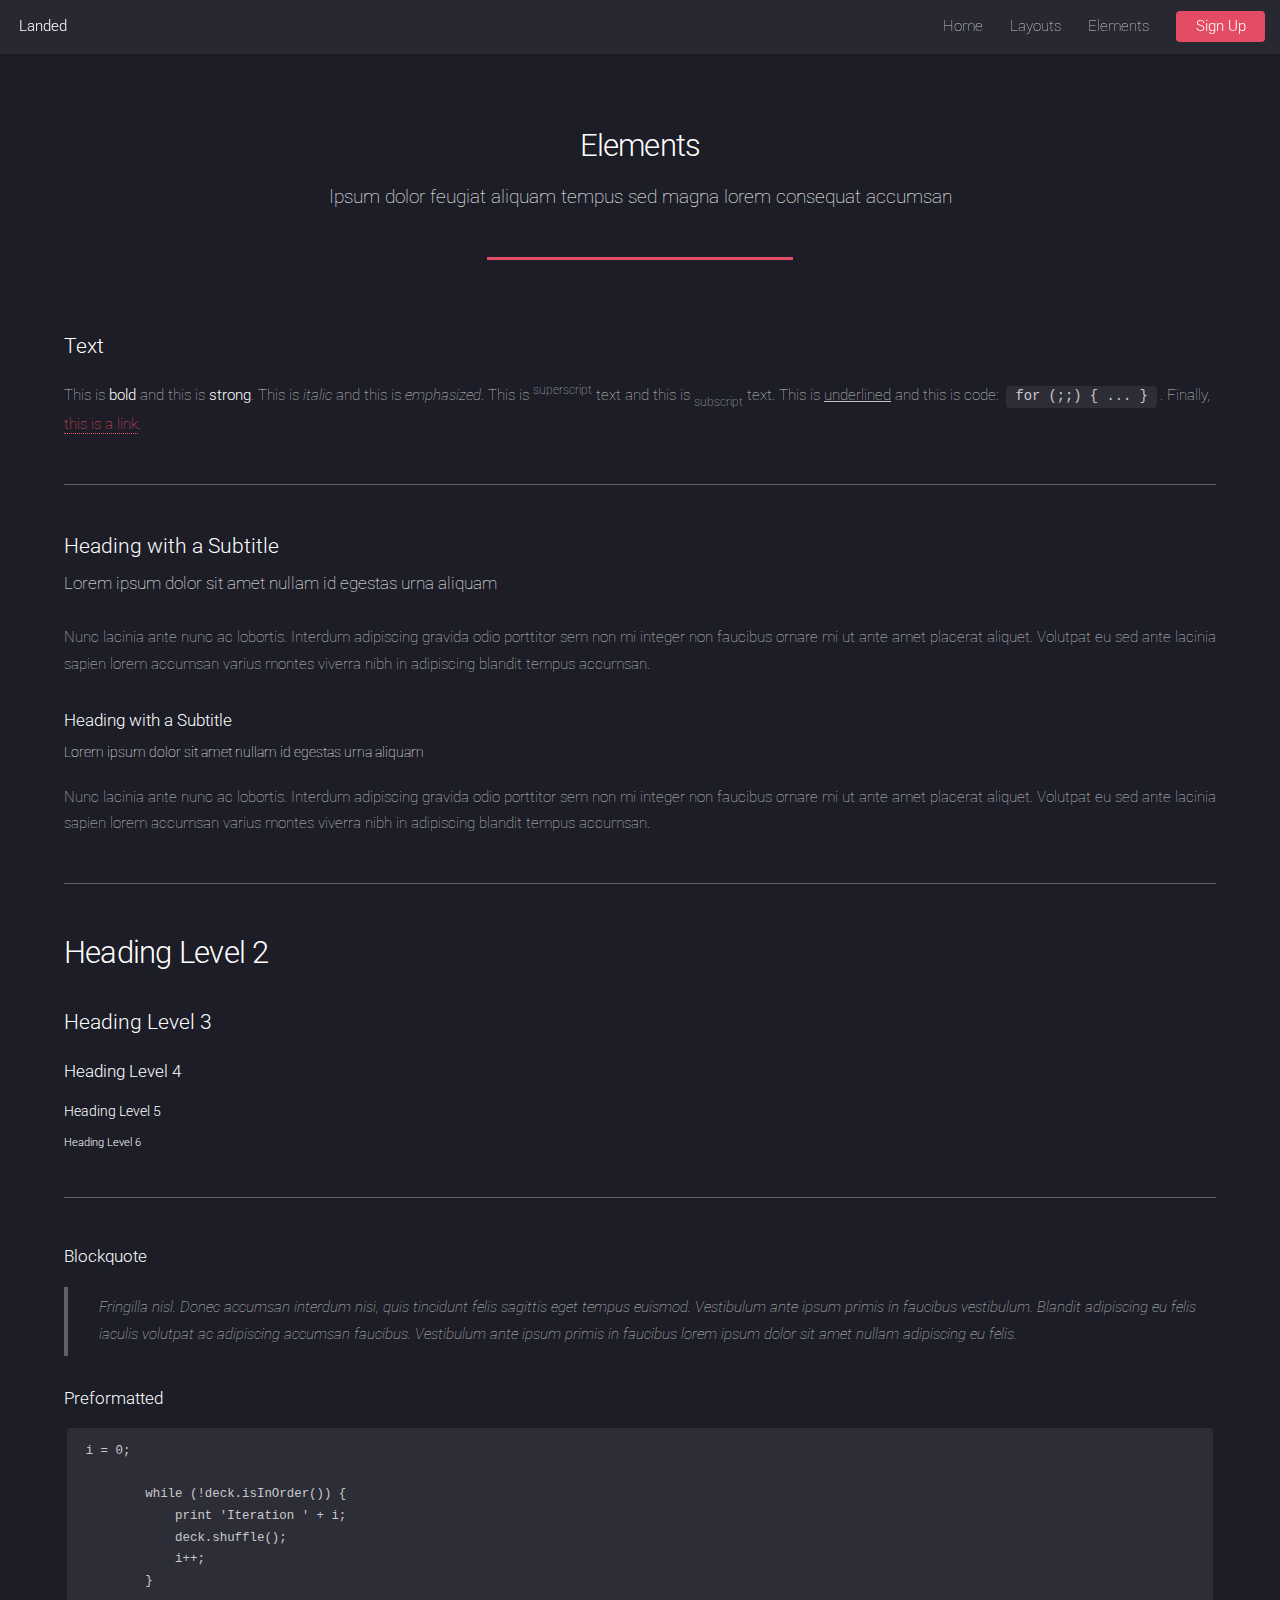
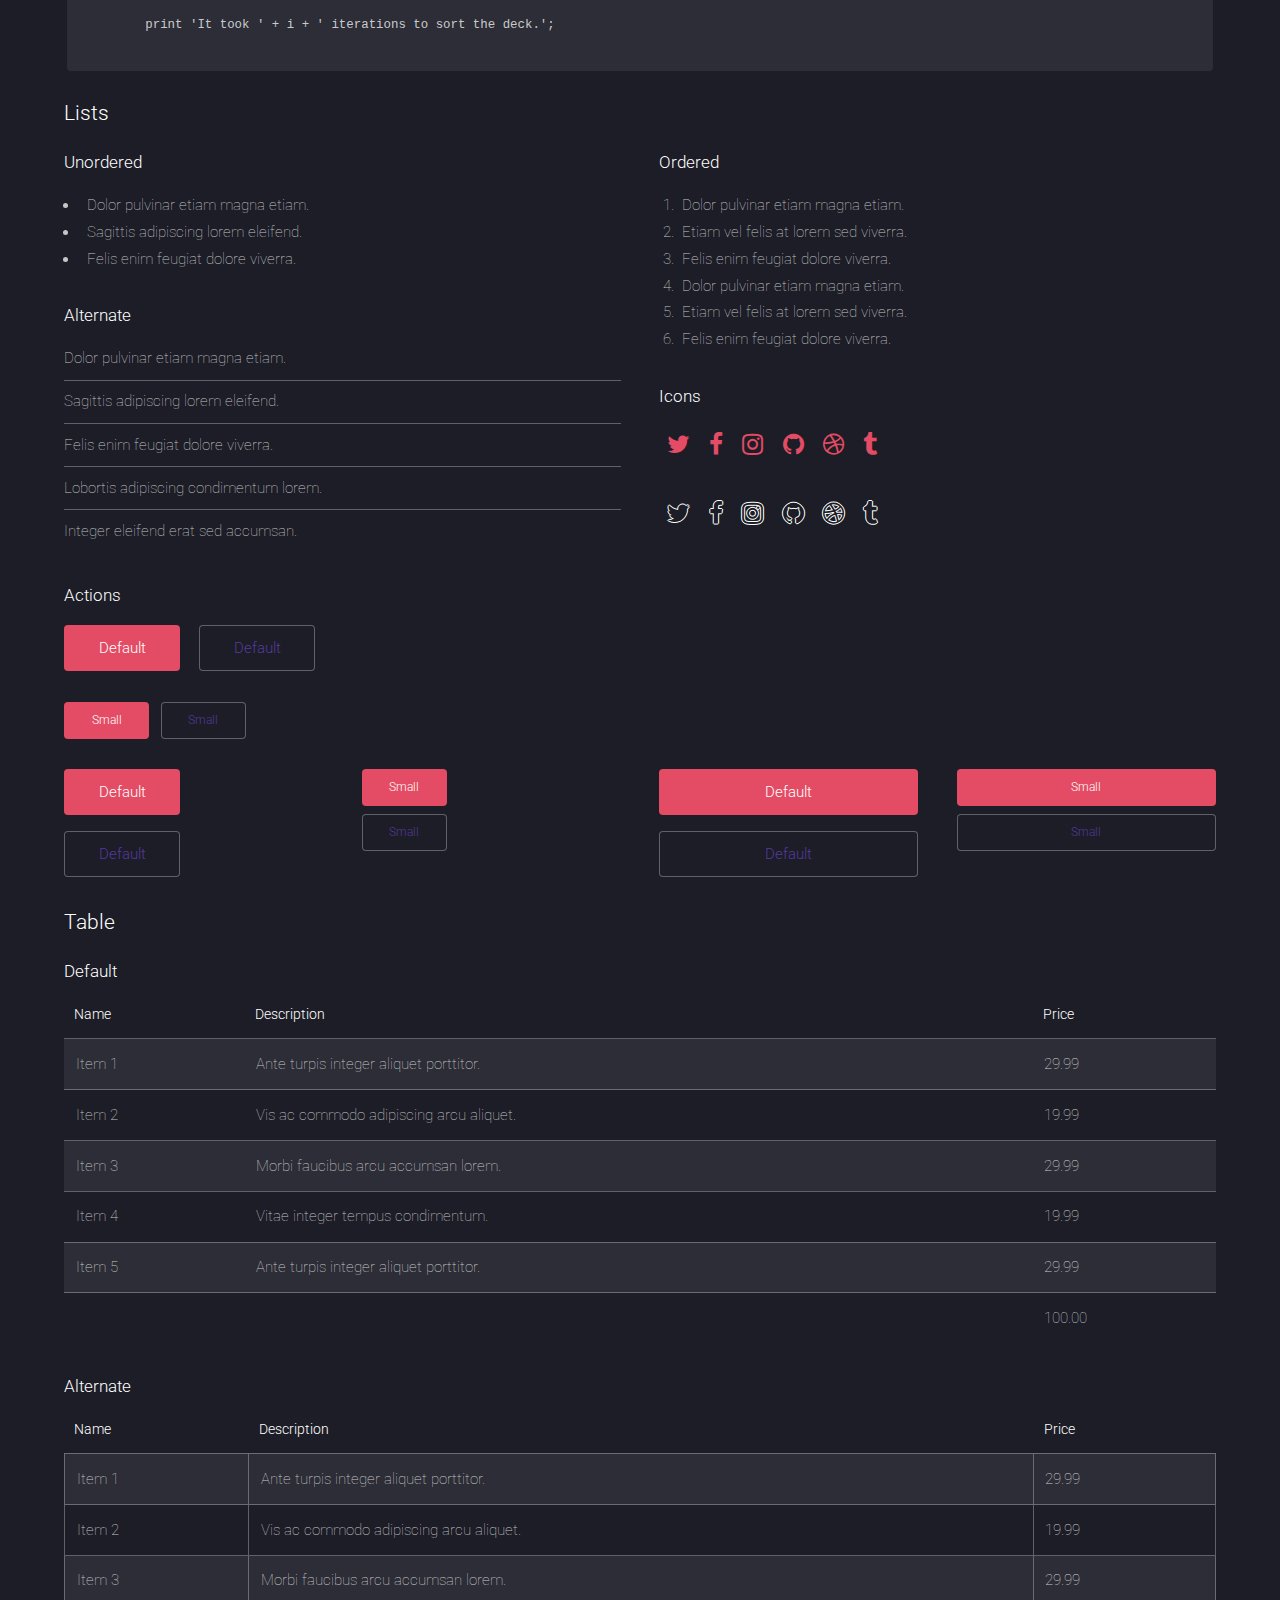
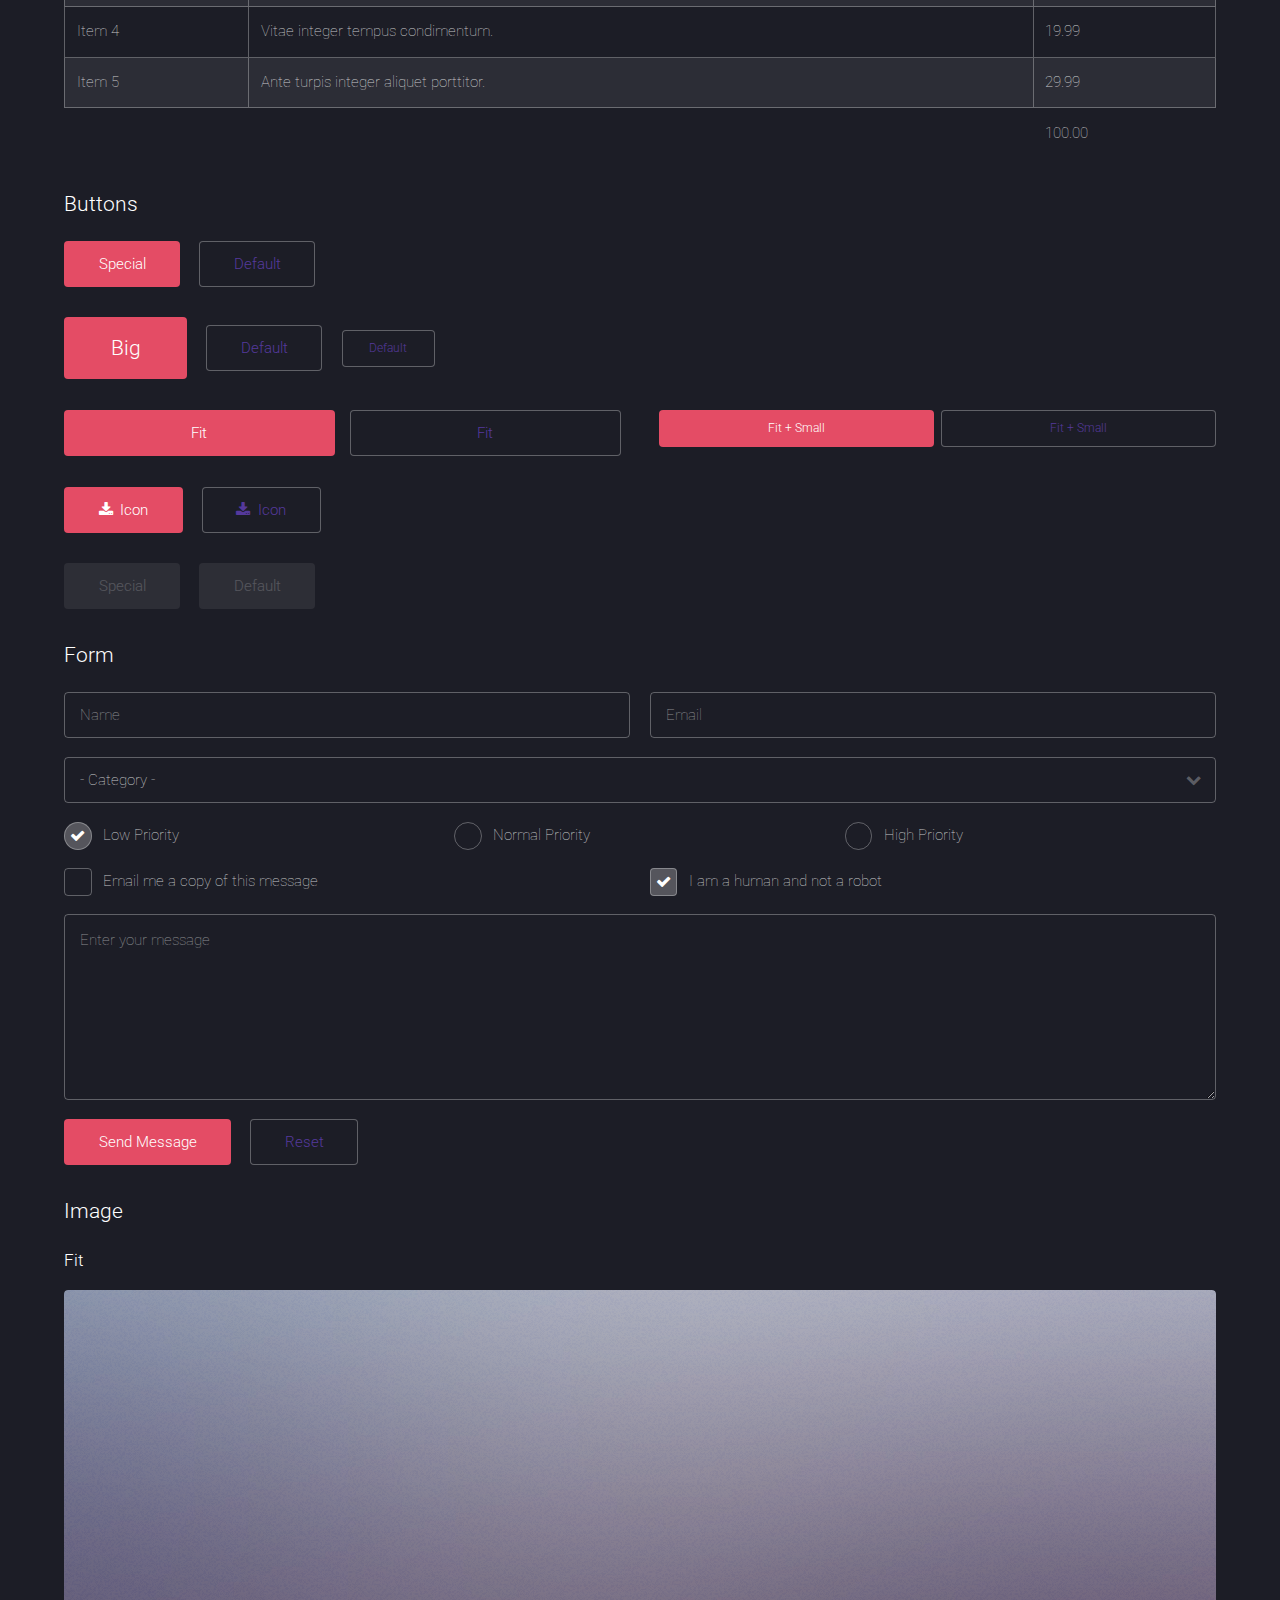
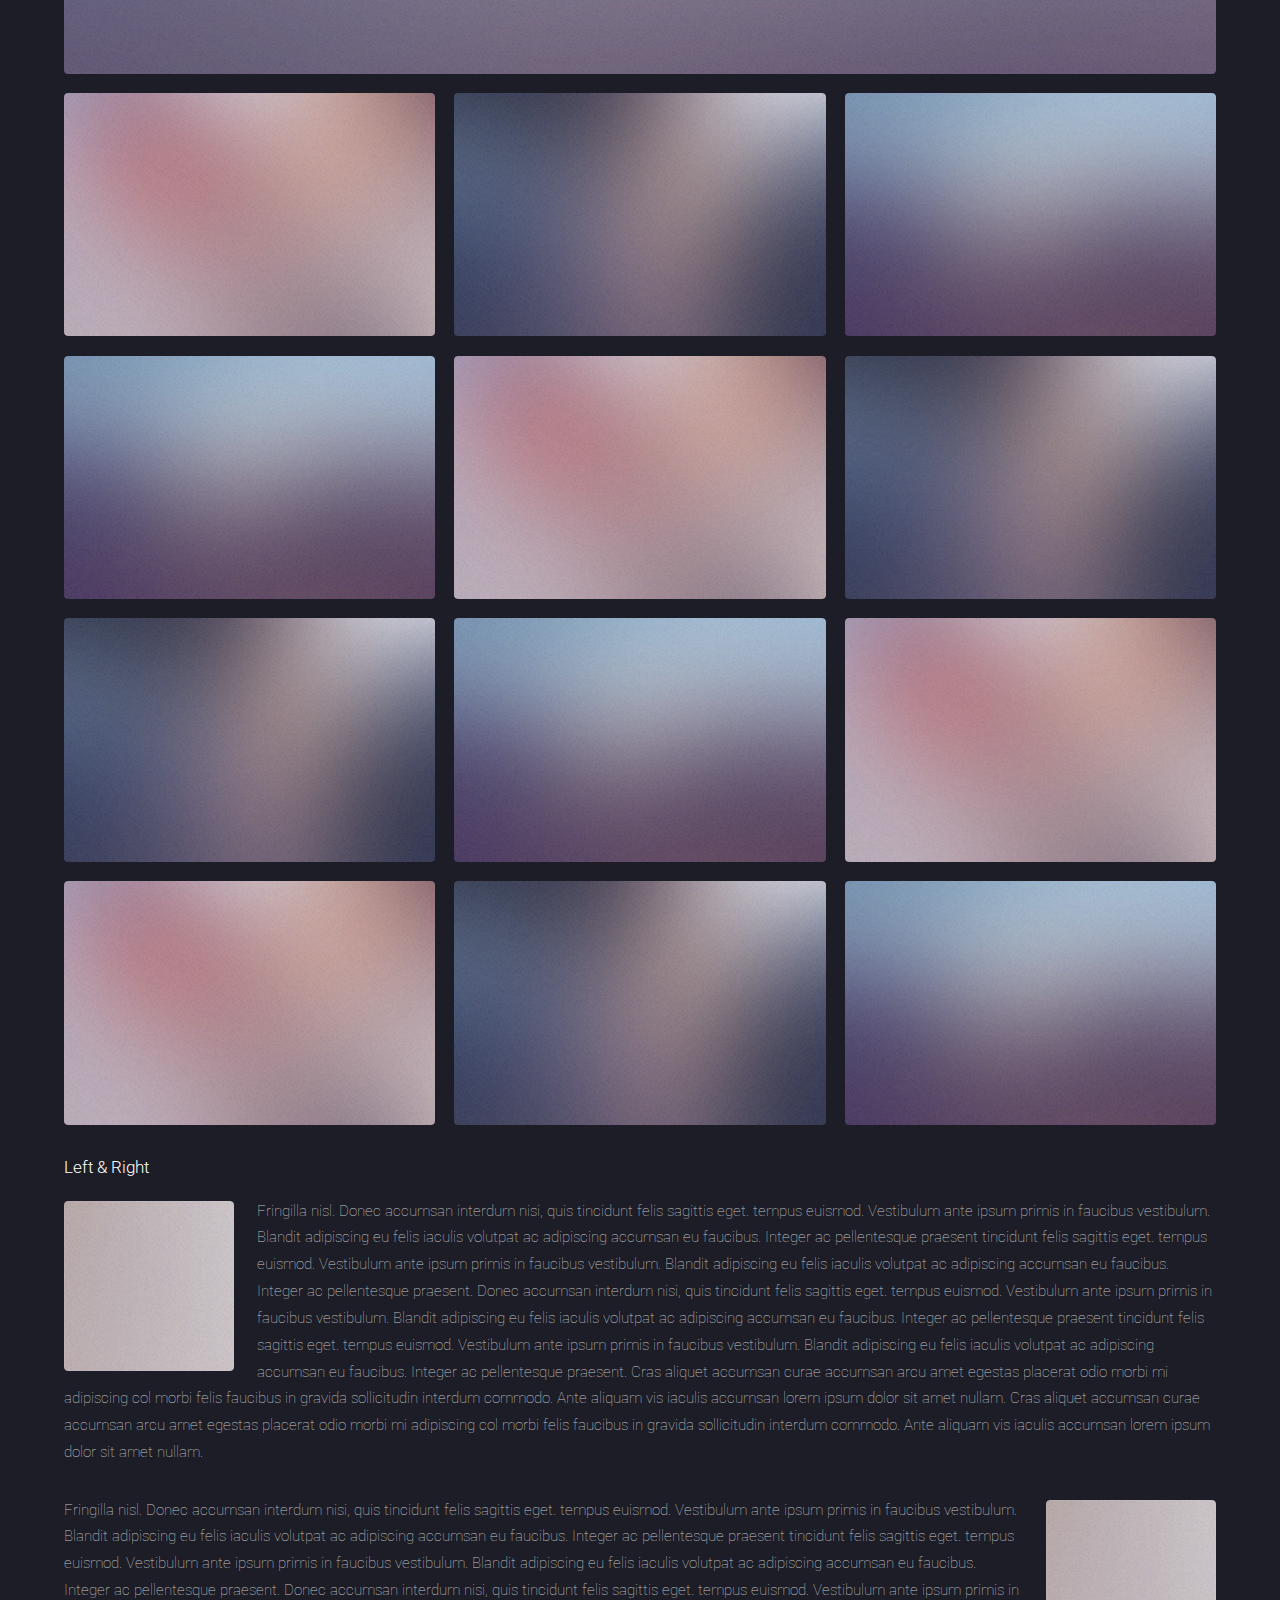
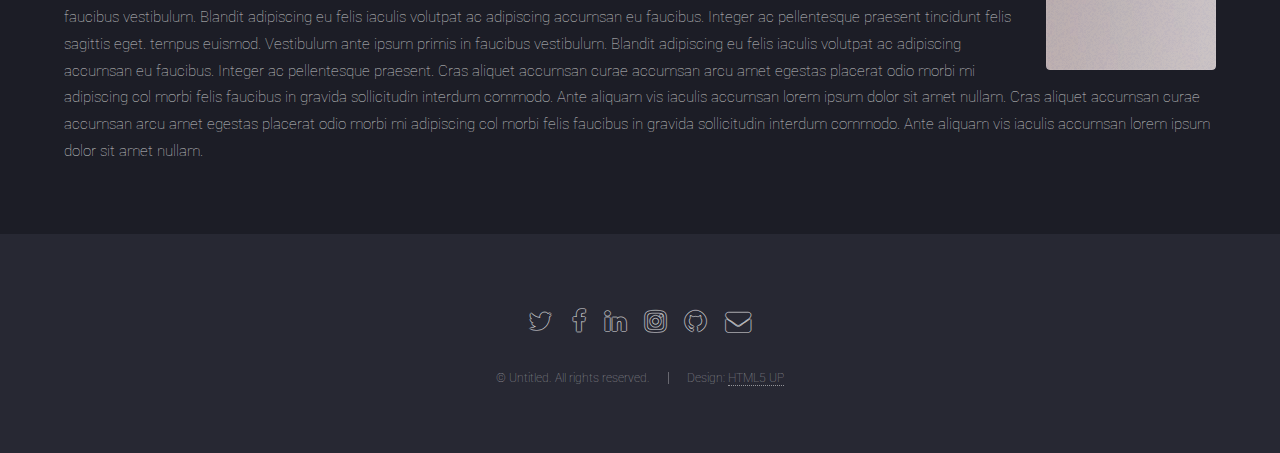
<file: elements.html>
<!DOCTYPE HTML>
<!--
	Landed by HTML5 UP
	html5up.net | @ajlkn
	Free for personal and commercial use under the CCA 3.0 license (html5up.net/license)
-->
<html>
	<head>
		<title>Elements - Landed by HTML5 UP</title>
		<meta charset="utf-8" />
		<meta name="viewport" content="width=device-width, initial-scale=1" />
		<!--[if lte IE 8]><script src="assets/js/ie/html5shiv.js"></script><![endif]-->
		<link rel="stylesheet" href="assets/css/main.css" />
		<!--[if lte IE 9]><link rel="stylesheet" href="assets/css/ie9.css" /><![endif]-->
		<!--[if lte IE 8]><link rel="stylesheet" href="assets/css/ie8.css" /><![endif]-->
	</head>
	<body>
		<div id="page-wrapper">

			<!-- Header -->
				<header id="header">
					<h1 id="logo"><a href="index.html">Landed</a></h1>
					<nav id="nav">
						<ul>
							<li><a href="index.html">Home</a></li>
							<li>
								<a href="#">Layouts</a>
								<ul>
									<li><a href="left-sidebar.html">Left Sidebar</a></li>
									<li><a href="right-sidebar.html">Right Sidebar</a></li>
									<li><a href="no-sidebar.html">No Sidebar</a></li>
									<li>
										<a href="#">Submenu</a>
										<ul>
											<li><a href="#">Option 1</a></li>
											<li><a href="#">Option 2</a></li>
											<li><a href="#">Option 3</a></li>
											<li><a href="#">Option 4</a></li>
										</ul>
									</li>
								</ul>
							</li>
							<li><a href="elements.html">Elements</a></li>
							<li><a href="#" class="button special">Sign Up</a></li>
						</ul>
					</nav>
				</header>

			<!-- Main -->
				<div id="main" class="wrapper style1">
					<div class="container">
						<header class="major">
							<h2>Elements</h2>
							<p>Ipsum dolor feugiat aliquam tempus sed magna lorem consequat accumsan</p>
						</header>

						<!-- Text -->
							<section>
								<h3>Text</h3>
								<p>This is <b>bold</b> and this is <strong>strong</strong>. This is <i>italic</i> and this is <em>emphasized</em>.
								This is <sup>superscript</sup> text and this is <sub>subscript</sub> text.
								This is <u>underlined</u> and this is code: <code>for (;;) { ... }</code>. Finally, <a href="#">this is a link</a>.</p>

								<hr />

								<header>
									<h3>Heading with a Subtitle</h3>
									<p>Lorem ipsum dolor sit amet nullam id egestas urna aliquam</p>
								</header>
								<p>Nunc lacinia ante nunc ac lobortis. Interdum adipiscing gravida odio porttitor sem non mi integer non faucibus ornare mi ut ante amet placerat aliquet. Volutpat eu sed ante lacinia sapien lorem accumsan varius montes viverra nibh in adipiscing blandit tempus accumsan.</p>
								<header>
									<h4>Heading with a Subtitle</h4>
									<p>Lorem ipsum dolor sit amet nullam id egestas urna aliquam</p>
								</header>
								<p>Nunc lacinia ante nunc ac lobortis. Interdum adipiscing gravida odio porttitor sem non mi integer non faucibus ornare mi ut ante amet placerat aliquet. Volutpat eu sed ante lacinia sapien lorem accumsan varius montes viverra nibh in adipiscing blandit tempus accumsan.</p>

								<hr />

								<h2>Heading Level 2</h2>
								<h3>Heading Level 3</h3>
								<h4>Heading Level 4</h4>
								<h5>Heading Level 5</h5>
								<h6>Heading Level 6</h6>

								<hr />

								<h4>Blockquote</h4>
								<blockquote>Fringilla nisl. Donec accumsan interdum nisi, quis tincidunt felis sagittis eget tempus euismod. Vestibulum ante ipsum primis in faucibus vestibulum. Blandit adipiscing eu felis iaculis volutpat ac adipiscing accumsan faucibus. Vestibulum ante ipsum primis in faucibus lorem ipsum dolor sit amet nullam adipiscing eu felis.</blockquote>

								<h4>Preformatted</h4>
								<pre><code>i = 0;

	while (!deck.isInOrder()) {
	    print 'Iteration ' + i;
	    deck.shuffle();
	    i++;
	}

	print 'It took ' + i + ' iterations to sort the deck.';
	</code></pre>
							</section>

						<!-- Lists -->
							<section>
								<h3>Lists</h3>
								<div class="row">
									<div class="6u 12u(xsmall)">

										<h4>Unordered</h4>
										<ul>
											<li>Dolor pulvinar etiam magna etiam.</li>
											<li>Sagittis adipiscing lorem eleifend.</li>
											<li>Felis enim feugiat dolore viverra.</li>
										</ul>

										<h4>Alternate</h4>
										<ul class="alt">
											<li>Dolor pulvinar etiam magna etiam.</li>
											<li>Sagittis adipiscing lorem eleifend.</li>
											<li>Felis enim feugiat dolore viverra.</li>
											<li>Lobortis adipiscing condimentum lorem.</li>
											<li>Integer eleifend erat sed accumsan.</li>
										</ul>

									</div>
									<div class="6u 12u(xsmall)">

										<h4>Ordered</h4>
										<ol>
											<li>Dolor pulvinar etiam magna etiam.</li>
											<li>Etiam vel felis at lorem sed viverra.</li>
											<li>Felis enim feugiat dolore viverra.</li>
											<li>Dolor pulvinar etiam magna etiam.</li>
											<li>Etiam vel felis at lorem sed viverra.</li>
											<li>Felis enim feugiat dolore viverra.</li>
										</ol>

										<h4>Icons</h4>
										<ul class="icons">
											<li><a href="#" class="icon fa-twitter"><span class="label">Twitter</span></a></li>
											<li><a href="#" class="icon fa-facebook"><span class="label">Facebook</span></a></li>
											<li><a href="#" class="icon fa-instagram"><span class="label">Instagram</span></a></li>
											<li><a href="#" class="icon fa-github"><span class="label">Github</span></a></li>
											<li><a href="#" class="icon fa-dribbble"><span class="label">Dribbble</span></a></li>
											<li><a href="#" class="icon fa-tumblr"><span class="label">Tumblr</span></a></li>
										</ul>
										<ul class="icons">
											<li><a href="#" class="icon alt fa-twitter"><span class="label">Twitter</span></a></li>
											<li><a href="#" class="icon alt fa-facebook"><span class="label">Facebook</span></a></li>
											<li><a href="#" class="icon alt fa-instagram"><span class="label">Instagram</span></a></li>
											<li><a href="#" class="icon alt fa-github"><span class="label">Github</span></a></li>
											<li><a href="#" class="icon alt fa-dribbble"><span class="label">Dribbble</span></a></li>
											<li><a href="#" class="icon alt fa-tumblr"><span class="label">Tumblr</span></a></li>
										</ul>

									</div>
								</div>

								<h4>Actions</h4>
								<ul class="actions">
									<li><a href="#" class="button special">Default</a></li>
									<li><a href="#" class="button">Default</a></li>
								</ul>
								<ul class="actions small">
									<li><a href="#" class="button special small">Small</a></li>
									<li><a href="#" class="button small">Small</a></li>
								</ul>
								<div class="row">
									<div class="3u 6u(medium) 12u$(xsmall)">
										<ul class="actions vertical">
											<li><a href="#" class="button special">Default</a></li>
											<li><a href="#" class="button">Default</a></li>
										</ul>
									</div>
									<div class="3u 6u$(medium) 12u$(xsmall)">
										<ul class="actions vertical small">
											<li><a href="#" class="button special small">Small</a></li>
											<li><a href="#" class="button small">Small</a></li>
										</ul>
									</div>
									<div class="3u 6u(medium) 12u$(xsmall)">
										<ul class="actions vertical">
											<li><a href="#" class="button special fit">Default</a></li>
											<li><a href="#" class="button fit">Default</a></li>
										</ul>
									</div>
									<div class="3u$ 6u$(medium) 12u$(xsmall)">
										<ul class="actions vertical small">
											<li><a href="#" class="button special small fit">Small</a></li>
											<li><a href="#" class="button small fit">Small</a></li>
										</ul>
									</div>
								</div>
							</section>

						<!-- Table -->
							<section>
								<h3>Table</h3>
								<h4>Default</h4>
								<div class="table-wrapper">
									<table>
										<thead>
											<tr>
												<th>Name</th>
												<th>Description</th>
												<th>Price</th>
											</tr>
										</thead>
										<tbody>
											<tr>
												<td>Item 1</td>
												<td>Ante turpis integer aliquet porttitor.</td>
												<td>29.99</td>
											</tr>
											<tr>
												<td>Item 2</td>
												<td>Vis ac commodo adipiscing arcu aliquet.</td>
												<td>19.99</td>
											</tr>
											<tr>
												<td>Item 3</td>
												<td> Morbi faucibus arcu accumsan lorem.</td>
												<td>29.99</td>
											</tr>
											<tr>
												<td>Item 4</td>
												<td>Vitae integer tempus condimentum.</td>
												<td>19.99</td>
											</tr>
											<tr>
												<td>Item 5</td>
												<td>Ante turpis integer aliquet porttitor.</td>
												<td>29.99</td>
											</tr>
										</tbody>
										<tfoot>
											<tr>
												<td colspan="2"></td>
												<td>100.00</td>
											</tr>
										</tfoot>
									</table>
								</div>
								<h4>Alternate</h4>
								<div class="table-wrapper">
									<table class="alt">
										<thead>
											<tr>
												<th>Name</th>
												<th>Description</th>
												<th>Price</th>
											</tr>
										</thead>
										<tbody>
											<tr>
												<td>Item 1</td>
												<td>Ante turpis integer aliquet porttitor.</td>
												<td>29.99</td>
											</tr>
											<tr>
												<td>Item 2</td>
												<td>Vis ac commodo adipiscing arcu aliquet.</td>
												<td>19.99</td>
											</tr>
											<tr>
												<td>Item 3</td>
												<td> Morbi faucibus arcu accumsan lorem.</td>
												<td>29.99</td>
											</tr>
											<tr>
												<td>Item 4</td>
												<td>Vitae integer tempus condimentum.</td>
												<td>19.99</td>
											</tr>
											<tr>
												<td>Item 5</td>
												<td>Ante turpis integer aliquet porttitor.</td>
												<td>29.99</td>
											</tr>
										</tbody>
										<tfoot>
											<tr>
												<td colspan="2"></td>
												<td>100.00</td>
											</tr>
										</tfoot>
									</table>
								</div>
							</section>

						<!-- Buttons -->
							<section>
								<h3>Buttons</h3>
								<ul class="actions">
									<li><a href="#" class="button special">Special</a></li>
									<li><a href="#" class="button">Default</a></li>
								</ul>
								<ul class="actions">
									<li><a href="#" class="button special big">Big</a></li>
									<li><a href="#" class="button">Default</a></li>
									<li><a href="#" class="button small">Default</a></li>
								</ul>
								<div class="row">
									<div class="6u 12u$(xsmall)">
										<ul class="actions fit">
											<li><a href="#" class="button special fit">Fit</a></li>
											<li><a href="#" class="button fit">Fit</a></li>
										</ul>
									</div>
									<div class="6u$ 12u$(xsmall)">
										<ul class="actions fit small">
											<li><a href="#" class="button special fit small">Fit + Small</a></li>
											<li><a href="#" class="button fit small">Fit + Small</a></li>
										</ul>
									</div>
								</div>
								<ul class="actions">
									<li><a href="#" class="button special icon fa-download">Icon</a></li>
									<li><a href="#" class="button icon fa-download">Icon</a></li>
								</ul>
								<ul class="actions">
									<li><span class="button special disabled">Special</span></li>
									<li><span class="button disabled">Default</span></li>
								</ul>
							</section>

						<!-- Form -->
							<section>
								<h3>Form</h3>
								<form method="post" action="#">
									<div class="row uniform 50%">
										<div class="6u 12u$(xsmall)">
											<input type="text" name="name" id="name" value="" placeholder="Name" />
										</div>
										<div class="6u$ 12u$(xsmall)">
											<input type="email" name="email" id="email" value="" placeholder="Email" />
										</div>
										<div class="12u$">
											<div class="select-wrapper">
												<select name="category" id="category">
													<option value="">- Category -</option>
													<option value="1">Manufacturing</option>
													<option value="1">Shipping</option>
													<option value="1">Administration</option>
													<option value="1">Human Resources</option>
												</select>
											</div>
										</div>
										<div class="4u 12u$(medium)">
											<input type="radio" id="priority-low" name="priority" checked>
											<label for="priority-low">Low Priority</label>
										</div>
										<div class="4u 12u$(medium)">
											<input type="radio" id="priority-normal" name="priority">
											<label for="priority-normal">Normal Priority</label>
										</div>
										<div class="4u$ 12u$(medium)">
											<input type="radio" id="priority-high" name="priority">
											<label for="priority-high">High Priority</label>
										</div>
										<div class="6u 12u$(medium)">
											<input type="checkbox" id="copy" name="copy">
											<label for="copy">Email me a copy of this message</label>
										</div>
										<div class="6u$ 12u$(medium)">
											<input type="checkbox" id="human" name="human" checked>
											<label for="human">I am a human and not a robot</label>
										</div>
										<div class="12u$">
											<textarea name="message" id="message" placeholder="Enter your message" rows="6"></textarea>
										</div>
										<div class="12u$">
											<ul class="actions">
												<li><input type="submit" value="Send Message" class="special" /></li>
												<li><input type="reset" value="Reset" /></li>
											</ul>
										</div>
									</div>
								</form>
							</section>

						<!-- Image -->
							<section>
								<h3>Image</h3>
								<h4>Fit</h4>
								<div class="box alt">
									<div class="row 50% uniform">
										<div class="12u$"><span class="image fit"><img src="images/pic07.jpg" alt="" /></span></div>
										<div class="4u  6u(xsmall)"><span class="image fit"><img src="images/pic02.jpg" alt="" /></span></div>
										<div class="4u  6u$(xsmall)"><span class="image fit"><img src="images/pic03.jpg" alt="" /></span></div>
										<div class="4u$ 6u(xsmall)"><span class="image fit"><img src="images/pic04.jpg" alt="" /></span></div>
										<div class="4u  6u$(xsmall)"><span class="image fit"><img src="images/pic04.jpg" alt="" /></span></div>
										<div class="4u  6u(xsmall)"><span class="image fit"><img src="images/pic02.jpg" alt="" /></span></div>
										<div class="4u$ 6u$(xsmall)"><span class="image fit"><img src="images/pic03.jpg" alt="" /></span></div>
										<div class="4u  6u(xsmall)"><span class="image fit"><img src="images/pic03.jpg" alt="" /></span></div>
										<div class="4u  6u$(xsmall)"><span class="image fit"><img src="images/pic04.jpg" alt="" /></span></div>
										<div class="4u$ 6u(xsmall)"><span class="image fit"><img src="images/pic02.jpg" alt="" /></span></div>
										<div class="4u  6u$(xsmall)"><span class="image fit"><img src="images/pic02.jpg" alt="" /></span></div>
										<div class="4u  6u(xsmall)"><span class="image fit"><img src="images/pic03.jpg" alt="" /></span></div>
										<div class="4u$ 6u$(xsmall)"><span class="image fit"><img src="images/pic04.jpg" alt="" /></span></div>
									</div>
								</div>

								<h4>Left &amp; Right</h4>
								<p><span class="image left"><img src="images/pic08.jpg" alt="" /></span>Fringilla nisl. Donec accumsan interdum nisi, quis tincidunt felis sagittis eget. tempus euismod. Vestibulum ante ipsum primis in faucibus vestibulum. Blandit adipiscing eu felis iaculis volutpat ac adipiscing accumsan eu faucibus. Integer ac pellentesque praesent tincidunt felis sagittis eget. tempus euismod. Vestibulum ante ipsum primis in faucibus vestibulum. Blandit adipiscing eu felis iaculis volutpat ac adipiscing accumsan eu faucibus. Integer ac pellentesque praesent. Donec accumsan interdum nisi, quis tincidunt felis sagittis eget. tempus euismod. Vestibulum ante ipsum primis in faucibus vestibulum. Blandit adipiscing eu felis iaculis volutpat ac adipiscing accumsan eu faucibus. Integer ac pellentesque praesent tincidunt felis sagittis eget. tempus euismod. Vestibulum ante ipsum primis in faucibus vestibulum. Blandit adipiscing eu felis iaculis volutpat ac adipiscing accumsan eu faucibus. Integer ac pellentesque praesent. Cras aliquet accumsan curae accumsan arcu amet egestas placerat odio morbi mi adipiscing col morbi felis faucibus in gravida sollicitudin interdum commodo. Ante aliquam vis iaculis accumsan lorem ipsum dolor sit amet nullam. Cras aliquet accumsan curae accumsan arcu amet egestas placerat odio morbi mi adipiscing col morbi felis faucibus in gravida sollicitudin interdum commodo. Ante aliquam vis iaculis accumsan lorem ipsum dolor sit amet nullam.</p>
								<p><span class="image right"><img src="images/pic08.jpg" alt="" /></span>Fringilla nisl. Donec accumsan interdum nisi, quis tincidunt felis sagittis eget. tempus euismod. Vestibulum ante ipsum primis in faucibus vestibulum. Blandit adipiscing eu felis iaculis volutpat ac adipiscing accumsan eu faucibus. Integer ac pellentesque praesent tincidunt felis sagittis eget. tempus euismod. Vestibulum ante ipsum primis in faucibus vestibulum. Blandit adipiscing eu felis iaculis volutpat ac adipiscing accumsan eu faucibus. Integer ac pellentesque praesent. Donec accumsan interdum nisi, quis tincidunt felis sagittis eget. tempus euismod. Vestibulum ante ipsum primis in faucibus vestibulum. Blandit adipiscing eu felis iaculis volutpat ac adipiscing accumsan eu faucibus. Integer ac pellentesque praesent tincidunt felis sagittis eget. tempus euismod. Vestibulum ante ipsum primis in faucibus vestibulum. Blandit adipiscing eu felis iaculis volutpat ac adipiscing accumsan eu faucibus. Integer ac pellentesque praesent. Cras aliquet accumsan curae accumsan arcu amet egestas placerat odio morbi mi adipiscing col morbi felis faucibus in gravida sollicitudin interdum commodo. Ante aliquam vis iaculis accumsan lorem ipsum dolor sit amet nullam. Cras aliquet accumsan curae accumsan arcu amet egestas placerat odio morbi mi adipiscing col morbi felis faucibus in gravida sollicitudin interdum commodo. Ante aliquam vis iaculis accumsan lorem ipsum dolor sit amet nullam.</p>
							</section>

					</div>
				</div>

			<!-- Footer -->
				<footer id="footer">
					<ul class="icons">
						<li><a href="#" class="icon alt fa-twitter"><span class="label">Twitter</span></a></li>
						<li><a href="#" class="icon alt fa-facebook"><span class="label">Facebook</span></a></li>
						<li><a href="#" class="icon alt fa-linkedin"><span class="label">LinkedIn</span></a></li>
						<li><a href="#" class="icon alt fa-instagram"><span class="label">Instagram</span></a></li>
						<li><a href="#" class="icon alt fa-github"><span class="label">GitHub</span></a></li>
						<li><a href="#" class="icon alt fa-envelope"><span class="label">Email</span></a></li>
					</ul>
					<ul class="copyright">
						<li>&copy; Untitled. All rights reserved.</li><li>Design: <a href="http://html5up.net">HTML5 UP</a></li>
					</ul>
				</footer>

		</div>

		<!-- Scripts -->
			<script src="assets/js/jquery.min.js"></script>
			<script src="assets/js/jquery.scrolly.min.js"></script>
			<script src="assets/js/jquery.dropotron.min.js"></script>
			<script src="assets/js/jquery.scrollex.min.js"></script>
			<script src="assets/js/skel.min.js"></script>
			<script src="assets/js/util.js"></script>
			<!--[if lte IE 8]><script src="assets/js/ie/respond.min.js"></script><![endif]-->
			<script src="assets/js/main.js"></script>

	</body>
</html>
</file>
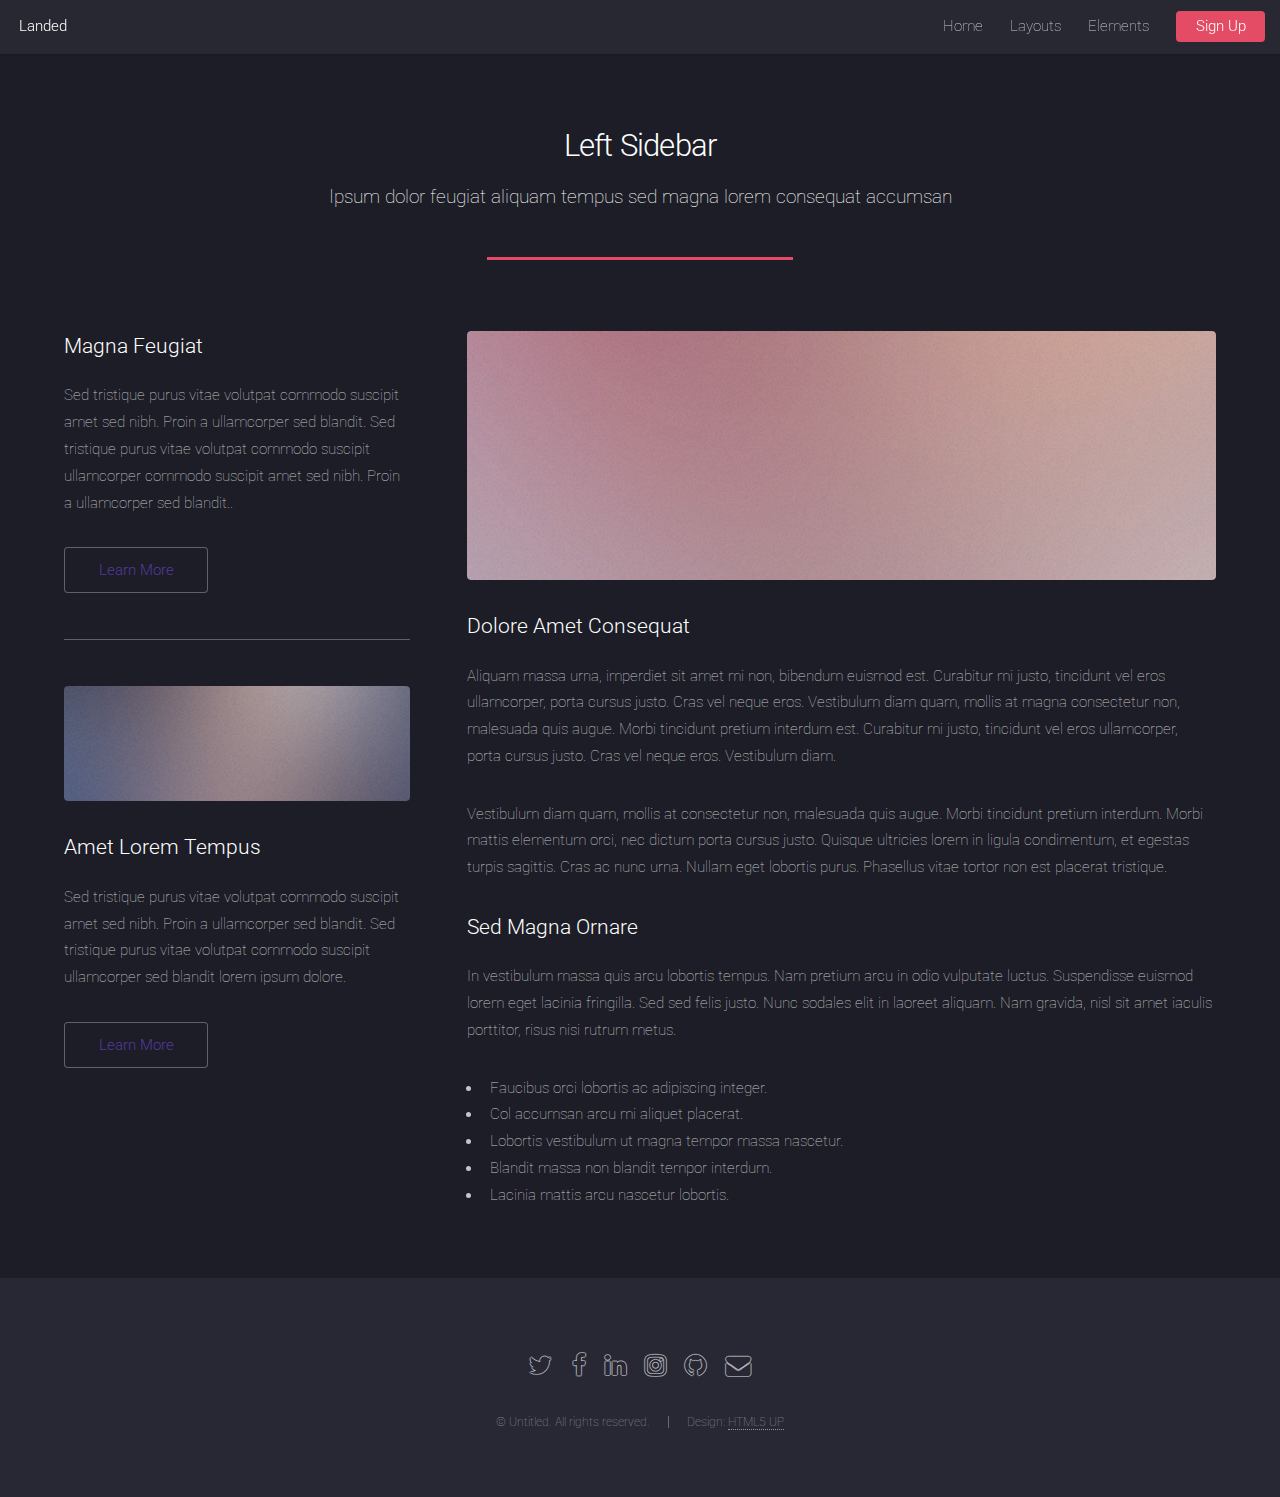
<file: left-sidebar.html>
<!DOCTYPE HTML>
<!--
	Landed by HTML5 UP
	html5up.net | @ajlkn
	Free for personal and commercial use under the CCA 3.0 license (html5up.net/license)
-->
<html>
	<head>
		<title>Left Sidebar - Landed by HTML5 UP</title>
		<meta charset="utf-8" />
		<meta name="viewport" content="width=device-width, initial-scale=1" />
		<!--[if lte IE 8]><script src="assets/js/ie/html5shiv.js"></script><![endif]-->
		<link rel="stylesheet" href="assets/css/main.css" />
		<!--[if lte IE 9]><link rel="stylesheet" href="assets/css/ie9.css" /><![endif]-->
		<!--[if lte IE 8]><link rel="stylesheet" href="assets/css/ie8.css" /><![endif]-->
	</head>
	<body>
		<div id="page-wrapper">

			<!-- Header -->
				<header id="header">
					<h1 id="logo"><a href="index.html">Landed</a></h1>
					<nav id="nav">
						<ul>
							<li><a href="index.html">Home</a></li>
							<li>
								<a href="#">Layouts</a>
								<ul>
									<li><a href="left-sidebar.html">Left Sidebar</a></li>
									<li><a href="right-sidebar.html">Right Sidebar</a></li>
									<li><a href="no-sidebar.html">No Sidebar</a></li>
									<li>
										<a href="#">Submenu</a>
										<ul>
											<li><a href="#">Option 1</a></li>
											<li><a href="#">Option 2</a></li>
											<li><a href="#">Option 3</a></li>
											<li><a href="#">Option 4</a></li>
										</ul>
									</li>
								</ul>
							</li>
							<li><a href="elements.html">Elements</a></li>
							<li><a href="#" class="button special">Sign Up</a></li>
						</ul>
					</nav>
				</header>

			<!-- Main -->
				<div id="main" class="wrapper style1">
					<div class="container">
						<header class="major">
							<h2>Left Sidebar</h2>
							<p>Ipsum dolor feugiat aliquam tempus sed magna lorem consequat accumsan</p>
						</header>
						<div class="row 150%">
							<div class="4u 12u$(medium)">

								<!-- Sidebar -->
									<section id="sidebar">
										<section>
											<h3>Magna Feugiat</h3>
											<p>Sed tristique purus vitae volutpat commodo suscipit amet sed nibh. Proin a ullamcorper sed blandit. Sed tristique purus vitae volutpat commodo suscipit ullamcorper commodo suscipit amet sed nibh. Proin a ullamcorper sed blandit..</p>
											<footer>
												<ul class="actions">
													<li><a href="#" class="button">Learn More</a></li>
												</ul>
											</footer>
										</section>
										<hr />
										<section>
											<a href="#" class="image fit"><img src="images/pic06.jpg" alt="" /></a>
											<h3>Amet Lorem Tempus</h3>
											<p>Sed tristique purus vitae volutpat commodo suscipit amet sed nibh. Proin a ullamcorper sed blandit. Sed tristique purus vitae volutpat commodo suscipit ullamcorper sed blandit lorem ipsum dolore.</p>
											<footer>
												<ul class="actions">
													<li><a href="#" class="button">Learn More</a></li>
												</ul>
											</footer>
										</section>
									</section>

							</div>
							<div class="8u$ 12u$(medium) important(medium)">

								<!-- Content -->
									<section id="content">
										<a href="#" class="image fit"><img src="images/pic05.jpg" alt="" /></a>
										<h3>Dolore Amet Consequat</h3>
										<p>Aliquam massa urna, imperdiet sit amet mi non, bibendum euismod est. Curabitur mi justo, tincidunt vel eros ullamcorper, porta cursus justo. Cras vel neque eros. Vestibulum diam quam, mollis at magna consectetur non, malesuada quis augue. Morbi tincidunt pretium interdum est. Curabitur mi justo, tincidunt vel eros ullamcorper, porta cursus justo. Cras vel neque eros. Vestibulum diam.</p>
										<p>Vestibulum diam quam, mollis at consectetur non, malesuada quis augue. Morbi tincidunt pretium interdum. Morbi mattis elementum orci, nec dictum porta cursus justo. Quisque ultricies lorem in ligula condimentum, et egestas turpis sagittis. Cras ac nunc urna. Nullam eget lobortis purus. Phasellus vitae tortor non est placerat tristique.</p>
										<h3>Sed Magna Ornare</h3>
										<p>In vestibulum massa quis arcu lobortis tempus. Nam pretium arcu in odio vulputate luctus. Suspendisse euismod lorem eget lacinia fringilla. Sed sed felis justo. Nunc sodales elit in laoreet aliquam. Nam gravida, nisl sit amet iaculis porttitor, risus nisi rutrum metus.</p>
										<ul>
											<li>Faucibus orci lobortis ac adipiscing integer.</li>
											<li>Col accumsan arcu mi aliquet placerat.</li>
											<li>Lobortis vestibulum ut magna tempor massa nascetur.</li>
											<li>Blandit massa non blandit tempor interdum.</li>
											<li>Lacinia mattis arcu nascetur lobortis.</li>
										</ul>
									</section>

							</div>
						</div>
					</div>
				</div>

			<!-- Footer -->
				<footer id="footer">
					<ul class="icons">
						<li><a href="#" class="icon alt fa-twitter"><span class="label">Twitter</span></a></li>
						<li><a href="#" class="icon alt fa-facebook"><span class="label">Facebook</span></a></li>
						<li><a href="#" class="icon alt fa-linkedin"><span class="label">LinkedIn</span></a></li>
						<li><a href="#" class="icon alt fa-instagram"><span class="label">Instagram</span></a></li>
						<li><a href="#" class="icon alt fa-github"><span class="label">GitHub</span></a></li>
						<li><a href="#" class="icon alt fa-envelope"><span class="label">Email</span></a></li>
					</ul>
					<ul class="copyright">
						<li>&copy; Untitled. All rights reserved.</li><li>Design: <a href="http://html5up.net">HTML5 UP</a></li>
					</ul>
				</footer>

		</div>

		<!-- Scripts -->
			<script src="assets/js/jquery.min.js"></script>
			<script src="assets/js/jquery.scrolly.min.js"></script>
			<script src="assets/js/jquery.dropotron.min.js"></script>
			<script src="assets/js/jquery.scrollex.min.js"></script>
			<script src="assets/js/skel.min.js"></script>
			<script src="assets/js/util.js"></script>
			<!--[if lte IE 8]><script src="assets/js/ie/respond.min.js"></script><![endif]-->
			<script src="assets/js/main.js"></script>

	</body>
</html>
</file>
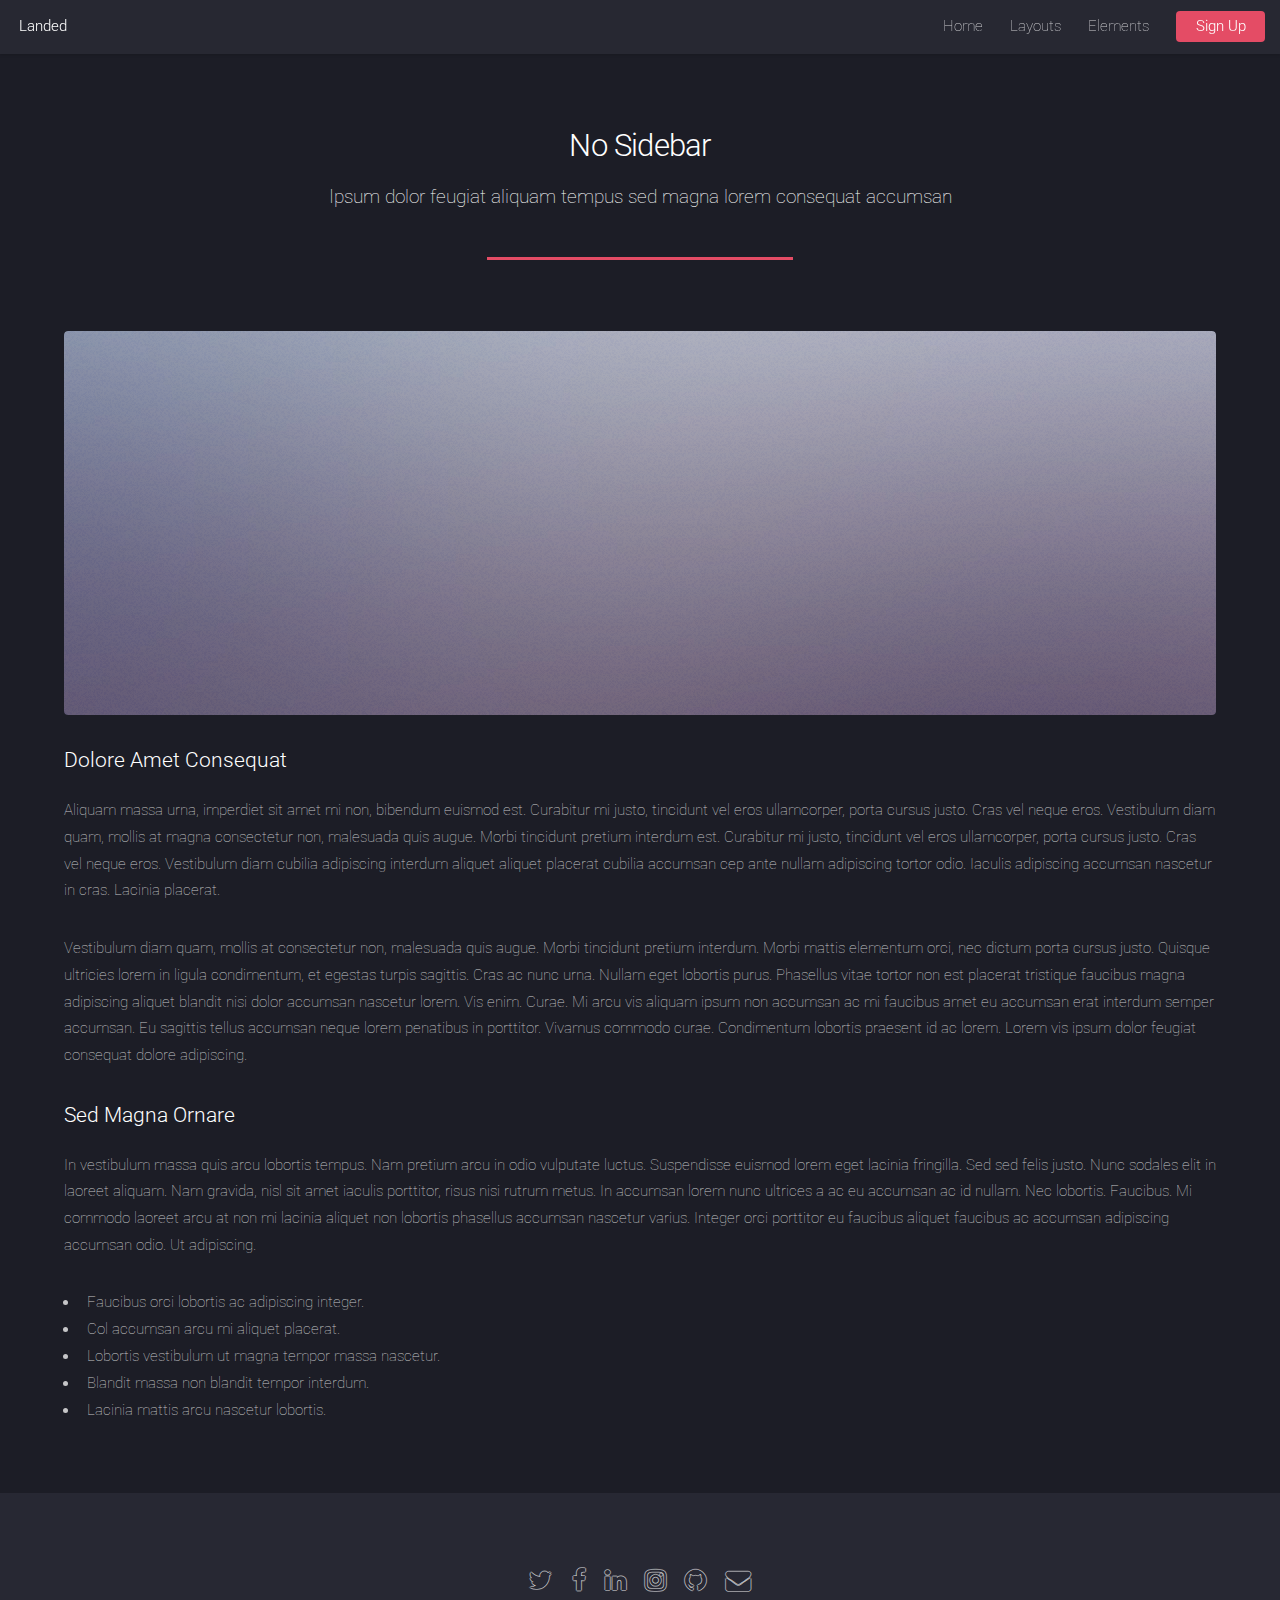
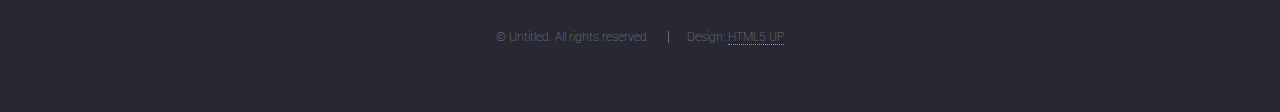
<file: no-sidebar.html>
<!DOCTYPE HTML>
<!--
	Landed by HTML5 UP
	html5up.net | @ajlkn
	Free for personal and commercial use under the CCA 3.0 license (html5up.net/license)
-->
<html>
	<head>
		<title>No Sidebar - Landed by HTML5 UP</title>
		<meta charset="utf-8" />
		<meta name="viewport" content="width=device-width, initial-scale=1" />
		<!--[if lte IE 8]><script src="assets/js/ie/html5shiv.js"></script><![endif]-->
		<link rel="stylesheet" href="assets/css/main.css" />
		<!--[if lte IE 9]><link rel="stylesheet" href="assets/css/ie9.css" /><![endif]-->
		<!--[if lte IE 8]><link rel="stylesheet" href="assets/css/ie8.css" /><![endif]-->
	</head>
	<body>
		<div id="page-wrapper">

			<!-- Header -->
				<header id="header">
					<h1 id="logo"><a href="index.html">Landed</a></h1>
					<nav id="nav">
						<ul>
							<li><a href="index.html">Home</a></li>
							<li>
								<a href="#">Layouts</a>
								<ul>
									<li><a href="left-sidebar.html">Left Sidebar</a></li>
									<li><a href="right-sidebar.html">Right Sidebar</a></li>
									<li><a href="no-sidebar.html">No Sidebar</a></li>
									<li>
										<a href="#">Submenu</a>
										<ul>
											<li><a href="#">Option 1</a></li>
											<li><a href="#">Option 2</a></li>
											<li><a href="#">Option 3</a></li>
											<li><a href="#">Option 4</a></li>
										</ul>
									</li>
								</ul>
							</li>
							<li><a href="elements.html">Elements</a></li>
							<li><a href="#" class="button special">Sign Up</a></li>
						</ul>
					</nav>
				</header>

			<!-- Main -->
				<div id="main" class="wrapper style1">
					<div class="container">
						<header class="major">
							<h2>No Sidebar</h2>
							<p>Ipsum dolor feugiat aliquam tempus sed magna lorem consequat accumsan</p>
						</header>

						<!-- Content -->
							<section id="content">
								<a href="#" class="image fit"><img src="images/pic07.jpg" alt="" /></a>
								<h3>Dolore Amet Consequat</h3>
								<p>Aliquam massa urna, imperdiet sit amet mi non, bibendum euismod est. Curabitur mi justo, tincidunt vel eros ullamcorper, porta cursus justo. Cras vel neque eros. Vestibulum diam quam, mollis at magna consectetur non, malesuada quis augue. Morbi tincidunt pretium interdum est. Curabitur mi justo, tincidunt vel eros ullamcorper, porta cursus justo. Cras vel neque eros. Vestibulum diam cubilia adipiscing interdum aliquet aliquet placerat cubilia accumsan cep ante nullam adipiscing tortor odio. Iaculis adipiscing accumsan nascetur in cras. Lacinia placerat.</p>
								<p>Vestibulum diam quam, mollis at consectetur non, malesuada quis augue. Morbi tincidunt pretium interdum. Morbi mattis elementum orci, nec dictum porta cursus justo. Quisque ultricies lorem in ligula condimentum, et egestas turpis sagittis. Cras ac nunc urna. Nullam eget lobortis purus. Phasellus vitae tortor non est placerat tristique faucibus magna adipiscing aliquet blandit nisi dolor accumsan nascetur lorem. Vis enim. Curae. Mi arcu vis aliquam ipsum non accumsan ac mi faucibus amet eu accumsan erat interdum semper accumsan. Eu sagittis tellus accumsan neque lorem penatibus in porttitor. Vivamus commodo curae. Condimentum lobortis praesent id ac lorem. Lorem vis ipsum dolor feugiat consequat dolore adipiscing.</p>
								<h3>Sed Magna Ornare</h3>
								<p>In vestibulum massa quis arcu lobortis tempus. Nam pretium arcu in odio vulputate luctus. Suspendisse euismod lorem eget lacinia fringilla. Sed sed felis justo. Nunc sodales elit in laoreet aliquam. Nam gravida, nisl sit amet iaculis porttitor, risus nisi rutrum metus. In accumsan lorem nunc ultrices a ac eu accumsan ac id nullam. Nec lobortis. Faucibus. Mi commodo laoreet arcu at non mi lacinia aliquet non lobortis phasellus accumsan nascetur varius. Integer orci porttitor eu faucibus aliquet faucibus ac accumsan adipiscing accumsan odio. Ut adipiscing.</p>
								<ul>
									<li>Faucibus orci lobortis ac adipiscing integer.</li>
									<li>Col accumsan arcu mi aliquet placerat.</li>
									<li>Lobortis vestibulum ut magna tempor massa nascetur.</li>
									<li>Blandit massa non blandit tempor interdum.</li>
									<li>Lacinia mattis arcu nascetur lobortis.</li>
								</ul>
							</section>

					</div>
				</div>

			<!-- Footer -->
				<footer id="footer">
					<ul class="icons">
						<li><a href="#" class="icon alt fa-twitter"><span class="label">Twitter</span></a></li>
						<li><a href="#" class="icon alt fa-facebook"><span class="label">Facebook</span></a></li>
						<li><a href="#" class="icon alt fa-linkedin"><span class="label">LinkedIn</span></a></li>
						<li><a href="#" class="icon alt fa-instagram"><span class="label">Instagram</span></a></li>
						<li><a href="#" class="icon alt fa-github"><span class="label">GitHub</span></a></li>
						<li><a href="#" class="icon alt fa-envelope"><span class="label">Email</span></a></li>
					</ul>
					<ul class="copyright">
						<li>&copy; Untitled. All rights reserved.</li><li>Design: <a href="http://html5up.net">HTML5 UP</a></li>
					</ul>
				</footer>

		</div>

		<!-- Scripts -->
			<script src="assets/js/jquery.min.js"></script>
			<script src="assets/js/jquery.scrolly.min.js"></script>
			<script src="assets/js/jquery.dropotron.min.js"></script>
			<script src="assets/js/jquery.scrollex.min.js"></script>
			<script src="assets/js/skel.min.js"></script>
			<script src="assets/js/util.js"></script>
			<!--[if lte IE 8]><script src="assets/js/ie/respond.min.js"></script><![endif]-->
			<script src="assets/js/main.js"></script>

	</body>
</html>
</file>
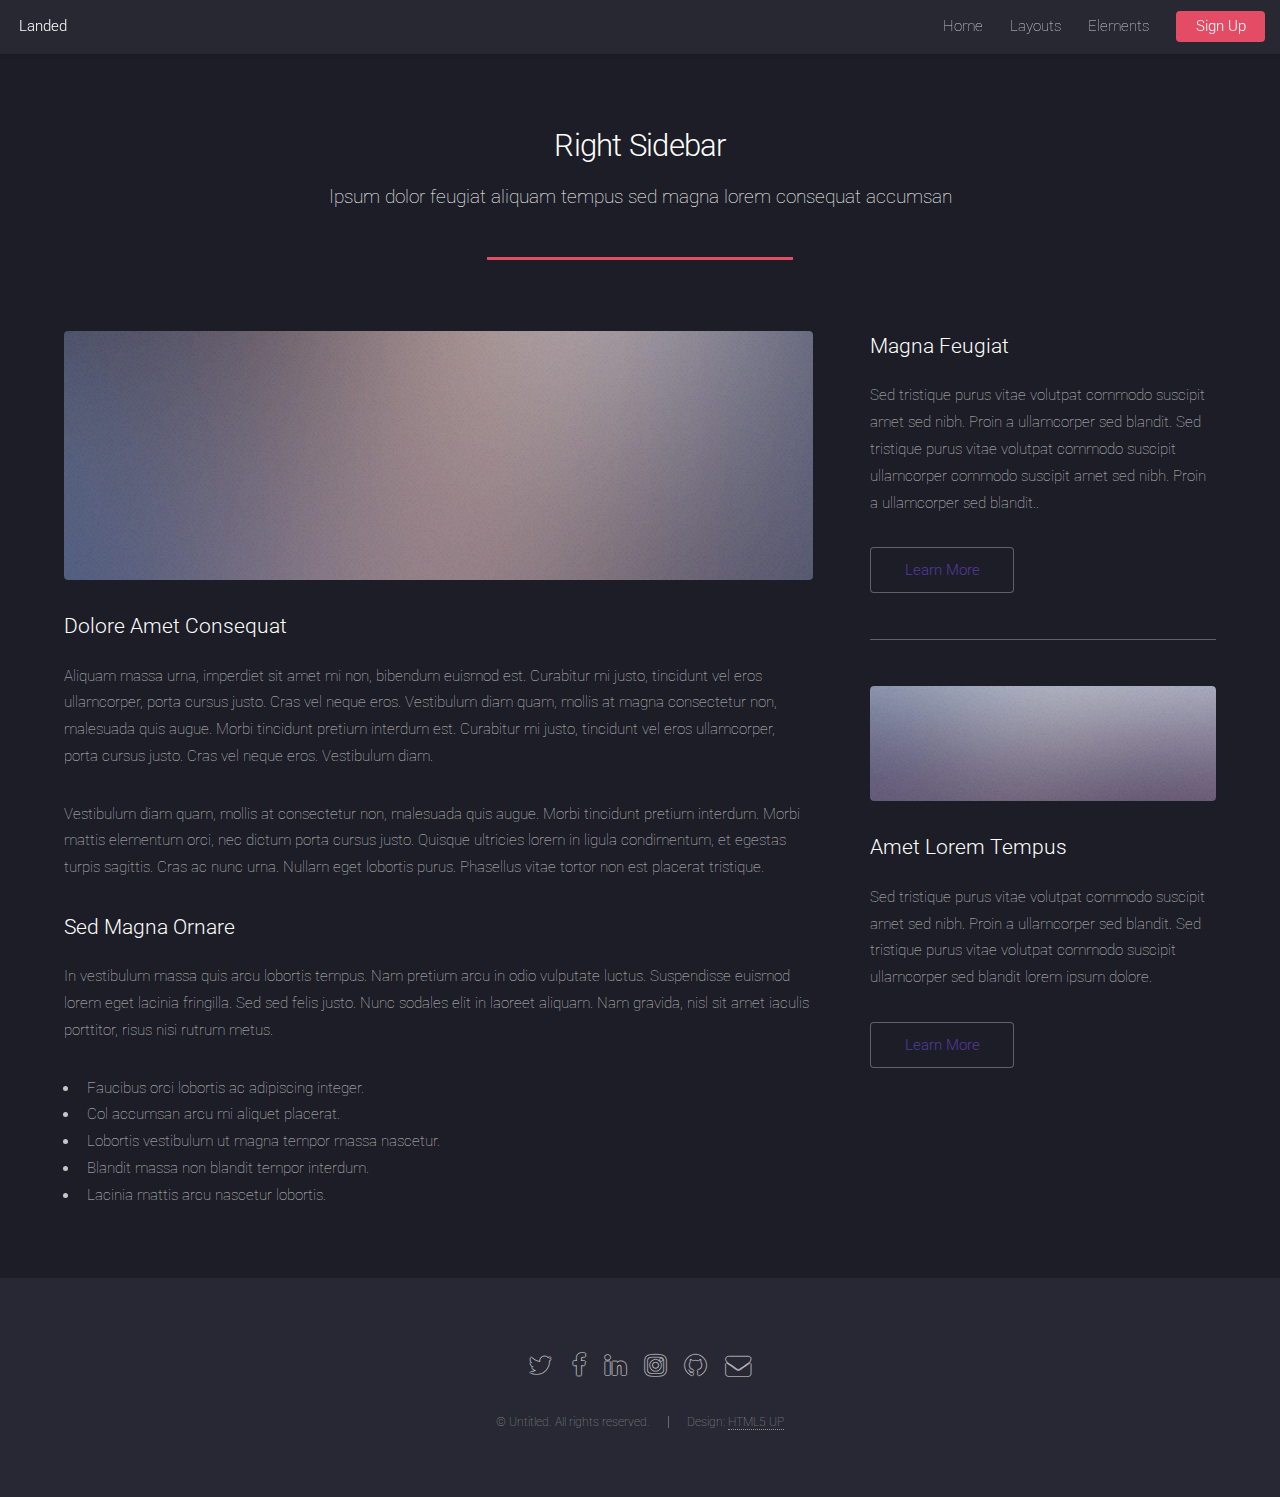
<file: right-sidebar.html>
<!DOCTYPE HTML>
<!--
	Landed by HTML5 UP
	html5up.net | @ajlkn
	Free for personal and commercial use under the CCA 3.0 license (html5up.net/license)
-->
<html>
	<head>
		<title>Right Sidebar - Landed by HTML5 UP</title>
		<meta charset="utf-8" />
		<meta name="viewport" content="width=device-width, initial-scale=1" />
		<!--[if lte IE 8]><script src="assets/js/ie/html5shiv.js"></script><![endif]-->
		<link rel="stylesheet" href="assets/css/main.css" />
		<!--[if lte IE 9]><link rel="stylesheet" href="assets/css/ie9.css" /><![endif]-->
		<!--[if lte IE 8]><link rel="stylesheet" href="assets/css/ie8.css" /><![endif]-->
	</head>
	<body>
		<div id="page-wrapper">

			<!-- Header -->
				<header id="header">
					<h1 id="logo"><a href="index.html">Landed</a></h1>
					<nav id="nav">
						<ul>
							<li><a href="index.html">Home</a></li>
							<li>
								<a href="#">Layouts</a>
								<ul>
									<li><a href="left-sidebar.html">Left Sidebar</a></li>
									<li><a href="right-sidebar.html">Right Sidebar</a></li>
									<li><a href="no-sidebar.html">No Sidebar</a></li>
									<li>
										<a href="#">Submenu</a>
										<ul>
											<li><a href="#">Option 1</a></li>
											<li><a href="#">Option 2</a></li>
											<li><a href="#">Option 3</a></li>
											<li><a href="#">Option 4</a></li>
										</ul>
									</li>
								</ul>
							</li>
							<li><a href="elements.html">Elements</a></li>
							<li><a href="#" class="button special">Sign Up</a></li>
						</ul>
					</nav>
				</header>

			<!-- Main -->
				<div id="main" class="wrapper style1">
					<div class="container">
						<header class="major">
							<h2>Right Sidebar</h2>
							<p>Ipsum dolor feugiat aliquam tempus sed magna lorem consequat accumsan</p>
						</header>
						<div class="row 150%">
							<div class="8u 12u$(medium)">

								<!-- Content -->
									<section id="content">
										<a href="#" class="image fit"><img src="images/pic06.jpg" alt="" /></a>
										<h3>Dolore Amet Consequat</h3>
										<p>Aliquam massa urna, imperdiet sit amet mi non, bibendum euismod est. Curabitur mi justo, tincidunt vel eros ullamcorper, porta cursus justo. Cras vel neque eros. Vestibulum diam quam, mollis at magna consectetur non, malesuada quis augue. Morbi tincidunt pretium interdum est. Curabitur mi justo, tincidunt vel eros ullamcorper, porta cursus justo. Cras vel neque eros. Vestibulum diam.</p>
										<p>Vestibulum diam quam, mollis at consectetur non, malesuada quis augue. Morbi tincidunt pretium interdum. Morbi mattis elementum orci, nec dictum porta cursus justo. Quisque ultricies lorem in ligula condimentum, et egestas turpis sagittis. Cras ac nunc urna. Nullam eget lobortis purus. Phasellus vitae tortor non est placerat tristique.</p>
										<h3>Sed Magna Ornare</h3>
										<p>In vestibulum massa quis arcu lobortis tempus. Nam pretium arcu in odio vulputate luctus. Suspendisse euismod lorem eget lacinia fringilla. Sed sed felis justo. Nunc sodales elit in laoreet aliquam. Nam gravida, nisl sit amet iaculis porttitor, risus nisi rutrum metus.</p>
										<ul>
											<li>Faucibus orci lobortis ac adipiscing integer.</li>
											<li>Col accumsan arcu mi aliquet placerat.</li>
											<li>Lobortis vestibulum ut magna tempor massa nascetur.</li>
											<li>Blandit massa non blandit tempor interdum.</li>
											<li>Lacinia mattis arcu nascetur lobortis.</li>
										</ul>
									</section>

							</div>
							<div class="4u$ 12u$(medium)">

								<!-- Sidebar -->
									<section id="sidebar">
										<section>
											<h3>Magna Feugiat</h3>
											<p>Sed tristique purus vitae volutpat commodo suscipit amet sed nibh. Proin a ullamcorper sed blandit. Sed tristique purus vitae volutpat commodo suscipit ullamcorper commodo suscipit amet sed nibh. Proin a ullamcorper sed blandit..</p>
											<footer>
												<ul class="actions">
													<li><a href="#" class="button">Learn More</a></li>
												</ul>
											</footer>
										</section>
										<hr />
										<section>
											<a href="#" class="image fit"><img src="images/pic07.jpg" alt="" /></a>
											<h3>Amet Lorem Tempus</h3>
											<p>Sed tristique purus vitae volutpat commodo suscipit amet sed nibh. Proin a ullamcorper sed blandit. Sed tristique purus vitae volutpat commodo suscipit ullamcorper sed blandit lorem ipsum dolore.</p>
											<footer>
												<ul class="actions">
													<li><a href="#" class="button">Learn More</a></li>
												</ul>
											</footer>
										</section>
									</section>

							</div>
						</div>
					</div>
				</div>

			<!-- Footer -->
				<footer id="footer">
					<ul class="icons">
						<li><a href="#" class="icon alt fa-twitter"><span class="label">Twitter</span></a></li>
						<li><a href="#" class="icon alt fa-facebook"><span class="label">Facebook</span></a></li>
						<li><a href="#" class="icon alt fa-linkedin"><span class="label">LinkedIn</span></a></li>
						<li><a href="#" class="icon alt fa-instagram"><span class="label">Instagram</span></a></li>
						<li><a href="#" class="icon alt fa-github"><span class="label">GitHub</span></a></li>
						<li><a href="#" class="icon alt fa-envelope"><span class="label">Email</span></a></li>
					</ul>
					<ul class="copyright">
						<li>&copy; Untitled. All rights reserved.</li><li>Design: <a href="http://html5up.net">HTML5 UP</a></li>
					</ul>
				</footer>

		</div>

		<!-- Scripts -->
			<script src="assets/js/jquery.min.js"></script>
			<script src="assets/js/jquery.scrolly.min.js"></script>
			<script src="assets/js/jquery.dropotron.min.js"></script>
			<script src="assets/js/jquery.scrollex.min.js"></script>
			<script src="assets/js/skel.min.js"></script>
			<script src="assets/js/util.js"></script>
			<!--[if lte IE 8]><script src="assets/js/ie/respond.min.js"></script><![endif]-->
			<script src="assets/js/main.js"></script>

	</body>
</html>
</file>
<file: assets/css/ie9.css>
/*
	Landed by HTML5 UP
	html5up.net | @ajlkn
	Free for personal and commercial use under the CCA 3.0 license (html5up.net/license)
*/

/* Loader */

	body.landing:before, body.landing:after {
		display: none !important;
	}

/* Icon */

	.icon.alt {
		color: inherit !important;
	}

	.icon.major.alt:before {
		color: #ffffff !important;
	}

/* Banner */

	#banner:after {
		background-color: rgba(23, 24, 32, 0.95);
	}

/* Footer */

	#footer .icons .icon.alt:before {
		color: #ffffff !important;
	}
</file>
<file: assets/css/ie8.css>
/*
	Landed by HTML5 UP
	html5up.net | @ajlkn
	Free for personal and commercial use under the CCA 3.0 license (html5up.net/license)
*/

/* Basic */

	body {
		color: #ffffff;
	}

	body, html, #page-wrapper {
		height: 100%;
	}

	blockquote {
		border-left: solid 4px #606067;
	}

	code {
		background: #32333b;
	}

	hr {
		border-bottom: solid 1px #606067;
	}

/* Icon */

	.icon.major {
		-ms-behavior: url("assets/js/ie/PIE.htc");
	}

/* Image */

	.image {
		position: relative;
		-ms-behavior: url("assets/js/ie/PIE.htc");
	}

		.image:before {
			display: none;
		}

		.image img {
			position: relative;
			-ms-behavior: url("assets/js/ie/PIE.htc");
		}

/* Form */

	input[type="text"],
	input[type="password"],
	input[type="email"],
	select,
	textarea {
		position: relative;
		-ms-behavior: url("assets/js/ie/PIE.htc");
	}

		input[type="text"]:focus,
		input[type="password"]:focus,
		input[type="email"]:focus,
		select:focus,
		textarea:focus {
			-ms-behavior: url("assets/js/ie/PIE.htc");
		}

	input[type="text"],
	input[type="password"],
	input[type="email"] {
		line-height: 3em;
	}

	input[type="checkbox"],
	input[type="radio"] {
		font-size: 3em;
	}

		input[type="checkbox"] + label:before,
		input[type="radio"] + label:before {
			display: none;
		}

/* Table */

	table tbody tr {
		border: solid 1px #606067;
	}

	table thead {
		border-bottom: solid 1px #606067;
	}

	table tfoot {
		border-top: solid 1px #606067;
	}

	table.alt tbody tr td {
		border: solid 1px #606067;
	}

/* Button */

	input[type="submit"],
	input[type="reset"],
	input[type="button"],
	.button {
		border: solid 1px #ffffff !important;
	}

		input[type="submit"].special,
		input[type="reset"].special,
		input[type="button"].special,
		.button.special {
			border: 0 !important;
		}

/* Goto Next */

	.goto-next {
		display: none;
	}

/* Spotlight */

	.spotlight {
		height: 100%;
	}

		.spotlight .content {
			background: #272833;
		}

/* Wrapper */

	.wrapper.style2 input[type="text"]:focus,
	.wrapper.style2 input[type="password"]:focus,
	.wrapper.style2 input[type="email"]:focus,
	.wrapper.style2 select:focus,
	.wrapper.style2 textarea:focus {
		border-color: #ffffff;
	}

	.wrapper.style2 input[type="submit"].special:hover, .wrapper.style2 input[type="submit"].special:active,
	.wrapper.style2 input[type="reset"].special:hover,
	.wrapper.style2 input[type="reset"].special:active,
	.wrapper.style2 input[type="button"].special:hover,
	.wrapper.style2 input[type="button"].special:active,
	.wrapper.style2 .button.special:hover,
	.wrapper.style2 .button.special:active {
		color: #e44c65 !important;
	}

/* Dropotron */

	.dropotron {
		background: #272833;
		box-shadow: none !important;
		-ms-behavior: url("assets/js/ie/PIE.htc");
	}

		.dropotron > li a, .dropotron > li span {
			color: #ffffff !important;
		}

		.dropotron.level-0 {
			margin-top: 0;
		}

			.dropotron.level-0:before {
				display: none;
			}

/* Header */

	#header {
		background: #272833;
	}

/* Banner */

	#banner {
		height: 100%;
	}

		#banner:before {
			height: 100%;
		}

		#banner:after {
			background-image: url("images/ie/banner-overlay.png");
		}
</file>
<file: assets/css/main.css>
@import url("font-awesome.min.css");
@import url("http://fonts.googleapis.com/css?family=Roboto:100,300,100italic,300italic");

/*
	Landed by HTML5 UP
	html5up.net | @ajlkn
	Free for personal and commercial use under the CCA 3.0 license (html5up.net/license)
*/

/* Reset */

	html, body, div, span, applet, object, iframe, h1, h2, h3, h4, h5, h6, p, blockquote, pre, a, abbr, acronym, address, big, cite, code, del, dfn, em, img, ins, kbd, q, s, samp, small, strike, strong, sub, sup, tt, var, b, u, i, center, dl, dt, dd, ol, ul, li, fieldset, form, label, legend, table, caption, tbody, tfoot, thead, tr, th, td, article, aside, canvas, details, embed, figure, figcaption, footer, header, hgroup, menu, nav, output, ruby, section, summary, time, mark, audio, video {
		margin: 0;
		padding: 0;
		border: 0;
		font-size: 100%;
		font: inherit;
		vertical-align: baseline;
	}

	article, aside, details, figcaption, figure, footer, header, hgroup, menu, nav, section {
		display: block;
	}

	body {
		line-height: 1;
	}

	ol, ul {
		list-style: none;
	}

	blockquote, q {
		quotes: none;
	}

	blockquote:before, blockquote:after, q:before, q:after {
		content: '';
		content: none;
	}

	table {
		border-collapse: collapse;
		border-spacing: 0;
	}

	body {
		-webkit-text-size-adjust: none;
	}

/* Box Model */

	*, *:before, *:after {
		-moz-box-sizing: border-box;
		-webkit-box-sizing: border-box;
		box-sizing: border-box;
	}

/* Containers */

	.container {
		margin-left: auto;
		margin-right: auto;
	}

	.container.\31 25\25 {
		width: 100%;
		max-width: 87.5em;
		min-width: 70em;
	}

	.container.\37 5\25 {
		width: 52.5em;
	}

	.container.\35 0\25 {
		width: 35em;
	}

	.container.\32 5\25 {
		width: 17.5em;
	}

	.container {
		width: 70em;
	}

	@media screen and (max-width: 1680px) {

		.container.\31 25\25 {
			width: 100%;
			max-width: 87.5em;
			min-width: 70em;
		}

		.container.\37 5\25 {
			width: 52.5em;
		}

		.container.\35 0\25 {
			width: 35em;
		}

		.container.\32 5\25 {
			width: 17.5em;
		}

		.container {
			width: 70em;
		}

	}

	@media screen and (max-width: 1280px) {

		.container.\31 25\25 {
			width: 100%;
			max-width: 112.5%;
			min-width: 90%;
		}

		.container.\37 5\25 {
			width: 67.5%;
		}

		.container.\35 0\25 {
			width: 45%;
		}

		.container.\32 5\25 {
			width: 22.5%;
		}

		.container {
			width: 90%;
		}

	}

	@media screen and (max-width: 980px) {

		.container.\31 25\25 {
			width: 100%;
			max-width: 125%;
			min-width: 100%;
		}

		.container.\37 5\25 {
			width: 75%;
		}

		.container.\35 0\25 {
			width: 50%;
		}

		.container.\32 5\25 {
			width: 25%;
		}

		.container {
			width: 100% !important;
		}

	}

	@media screen and (max-width: 736px) {

		.container.\31 25\25 {
			width: 100%;
			max-width: 125%;
			min-width: 100%;
		}

		.container.\37 5\25 {
			width: 75%;
		}

		.container.\35 0\25 {
			width: 50%;
		}

		.container.\32 5\25 {
			width: 25%;
		}

		.container {
			width: 100% !important;
		}

	}

	@media screen and (max-width: 480px) {

		.container.\31 25\25 {
			width: 100%;
			max-width: 125%;
			min-width: 100%;
		}

		.container.\37 5\25 {
			width: 75%;
		}

		.container.\35 0\25 {
			width: 50%;
		}

		.container.\32 5\25 {
			width: 25%;
		}

		.container {
			width: 100% !important;
		}

	}

/* Grid */

	.row {
		border-bottom: solid 1px transparent;
		-moz-box-sizing: border-box;
		-webkit-box-sizing: border-box;
		box-sizing: border-box;
	}

	.row > * {
		float: left;
		-moz-box-sizing: border-box;
		-webkit-box-sizing: border-box;
		box-sizing: border-box;
	}

	.row:after, .row:before {
		content: '';
		display: block;
		clear: both;
		height: 0;
	}

	.row.uniform > * > :first-child {
		margin-top: 0;
	}

	.row.uniform > * > :last-child {
		margin-bottom: 0;
	}

	.row.\30 \25 > * {
		padding: 0 0 0 0em;
	}

	.row.\30 \25 {
		margin: 0 0 -1px 0em;
	}

	.row.uniform.\30 \25 > * {
		padding: 0em 0 0 0em;
	}

	.row.uniform.\30 \25 {
		margin: 0em 0 -1px 0em;
	}

	.row > * {
		padding: 0 0 0 2.5em;
	}

	.row {
		margin: 0 0 -1px -2.5em;
	}

	.row.uniform > * {
		padding: 2.5em 0 0 2.5em;
	}

	.row.uniform {
		margin: -2.5em 0 -1px -2.5em;
	}

	.row.\32 00\25 > * {
		padding: 0 0 0 5em;
	}

	.row.\32 00\25 {
		margin: 0 0 -1px -5em;
	}

	.row.uniform.\32 00\25 > * {
		padding: 5em 0 0 5em;
	}

	.row.uniform.\32 00\25 {
		margin: -5em 0 -1px -5em;
	}

	.row.\31 50\25 > * {
		padding: 0 0 0 3.75em;
	}

	.row.\31 50\25 {
		margin: 0 0 -1px -3.75em;
	}

	.row.uniform.\31 50\25 > * {
		padding: 3.75em 0 0 3.75em;
	}

	.row.uniform.\31 50\25 {
		margin: -3.75em 0 -1px -3.75em;
	}

	.row.\35 0\25 > * {
		padding: 0 0 0 1.25em;
	}

	.row.\35 0\25 {
		margin: 0 0 -1px -1.25em;
	}

	.row.uniform.\35 0\25 > * {
		padding: 1.25em 0 0 1.25em;
	}

	.row.uniform.\35 0\25 {
		margin: -1.25em 0 -1px -1.25em;
	}

	.row.\32 5\25 > * {
		padding: 0 0 0 0.625em;
	}

	.row.\32 5\25 {
		margin: 0 0 -1px -0.625em;
	}

	.row.uniform.\32 5\25 > * {
		padding: 0.625em 0 0 0.625em;
	}

	.row.uniform.\32 5\25 {
		margin: -0.625em 0 -1px -0.625em;
	}

	.\31 2u, .\31 2u\24 {
		width: 100%;
		clear: none;
		margin-left: 0;
	}

	.\31 1u, .\31 1u\24 {
		width: 91.6666666667%;
		clear: none;
		margin-left: 0;
	}

	.\31 0u, .\31 0u\24 {
		width: 83.3333333333%;
		clear: none;
		margin-left: 0;
	}

	.\39 u, .\39 u\24 {
		width: 75%;
		clear: none;
		margin-left: 0;
	}

	.\38 u, .\38 u\24 {
		width: 66.6666666667%;
		clear: none;
		margin-left: 0;
	}

	.\37 u, .\37 u\24 {
		width: 58.3333333333%;
		clear: none;
		margin-left: 0;
	}

	.\36 u, .\36 u\24 {
		width: 50%;
		clear: none;
		margin-left: 0;
	}

	.\35 u, .\35 u\24 {
		width: 41.6666666667%;
		clear: none;
		margin-left: 0;
	}

	.\34 u, .\34 u\24 {
		width: 33.3333333333%;
		clear: none;
		margin-left: 0;
	}

	.\33 u, .\33 u\24 {
		width: 25%;
		clear: none;
		margin-left: 0;
	}

	.\32 u, .\32 u\24 {
		width: 16.6666666667%;
		clear: none;
		margin-left: 0;
	}

	.\31 u, .\31 u\24 {
		width: 8.3333333333%;
		clear: none;
		margin-left: 0;
	}

	.\31 2u\24 + *,
	.\31 1u\24 + *,
	.\31 0u\24 + *,
	.\39 u\24 + *,
	.\38 u\24 + *,
	.\37 u\24 + *,
	.\36 u\24 + *,
	.\35 u\24 + *,
	.\34 u\24 + *,
	.\33 u\24 + *,
	.\32 u\24 + *,
	.\31 u\24 + * {
		clear: left;
	}

	.\-11u {
		margin-left: 91.66667%;
	}

	.\-10u {
		margin-left: 83.33333%;
	}

	.\-9u {
		margin-left: 75%;
	}

	.\-8u {
		margin-left: 66.66667%;
	}

	.\-7u {
		margin-left: 58.33333%;
	}

	.\-6u {
		margin-left: 50%;
	}

	.\-5u {
		margin-left: 41.66667%;
	}

	.\-4u {
		margin-left: 33.33333%;
	}

	.\-3u {
		margin-left: 25%;
	}

	.\-2u {
		margin-left: 16.66667%;
	}

	.\-1u {
		margin-left: 8.33333%;
	}

	@media screen and (max-width: 1680px) {

		.row > * {
			padding: 0 0 0 2.5em;
		}

		.row {
			margin: 0 0 -1px -2.5em;
		}

		.row.uniform > * {
			padding: 2.5em 0 0 2.5em;
		}

		.row.uniform {
			margin: -2.5em 0 -1px -2.5em;
		}

		.row.\32 00\25 > * {
			padding: 0 0 0 5em;
		}

		.row.\32 00\25 {
			margin: 0 0 -1px -5em;
		}

		.row.uniform.\32 00\25 > * {
			padding: 5em 0 0 5em;
		}

		.row.uniform.\32 00\25 {
			margin: -5em 0 -1px -5em;
		}

		.row.\31 50\25 > * {
			padding: 0 0 0 3.75em;
		}

		.row.\31 50\25 {
			margin: 0 0 -1px -3.75em;
		}

		.row.uniform.\31 50\25 > * {
			padding: 3.75em 0 0 3.75em;
		}

		.row.uniform.\31 50\25 {
			margin: -3.75em 0 -1px -3.75em;
		}

		.row.\35 0\25 > * {
			padding: 0 0 0 1.25em;
		}

		.row.\35 0\25 {
			margin: 0 0 -1px -1.25em;
		}

		.row.uniform.\35 0\25 > * {
			padding: 1.25em 0 0 1.25em;
		}

		.row.uniform.\35 0\25 {
			margin: -1.25em 0 -1px -1.25em;
		}

		.row.\32 5\25 > * {
			padding: 0 0 0 0.625em;
		}

		.row.\32 5\25 {
			margin: 0 0 -1px -0.625em;
		}

		.row.uniform.\32 5\25 > * {
			padding: 0.625em 0 0 0.625em;
		}

		.row.uniform.\32 5\25 {
			margin: -0.625em 0 -1px -0.625em;
		}

		.\31 2u\28xlarge\29, .\31 2u\24\28xlarge\29 {
			width: 100%;
			clear: none;
			margin-left: 0;
		}

		.\31 1u\28xlarge\29, .\31 1u\24\28xlarge\29 {
			width: 91.6666666667%;
			clear: none;
			margin-left: 0;
		}

		.\31 0u\28xlarge\29, .\31 0u\24\28xlarge\29 {
			width: 83.3333333333%;
			clear: none;
			margin-left: 0;
		}

		.\39 u\28xlarge\29, .\39 u\24\28xlarge\29 {
			width: 75%;
			clear: none;
			margin-left: 0;
		}

		.\38 u\28xlarge\29, .\38 u\24\28xlarge\29 {
			width: 66.6666666667%;
			clear: none;
			margin-left: 0;
		}

		.\37 u\28xlarge\29, .\37 u\24\28xlarge\29 {
			width: 58.3333333333%;
			clear: none;
			margin-left: 0;
		}

		.\36 u\28xlarge\29, .\36 u\24\28xlarge\29 {
			width: 50%;
			clear: none;
			margin-left: 0;
		}

		.\35 u\28xlarge\29, .\35 u\24\28xlarge\29 {
			width: 41.6666666667%;
			clear: none;
			margin-left: 0;
		}

		.\34 u\28xlarge\29, .\34 u\24\28xlarge\29 {
			width: 33.3333333333%;
			clear: none;
			margin-left: 0;
		}

		.\33 u\28xlarge\29, .\33 u\24\28xlarge\29 {
			width: 25%;
			clear: none;
			margin-left: 0;
		}

		.\32 u\28xlarge\29, .\32 u\24\28xlarge\29 {
			width: 16.6666666667%;
			clear: none;
			margin-left: 0;
		}

		.\31 u\28xlarge\29, .\31 u\24\28xlarge\29 {
			width: 8.3333333333%;
			clear: none;
			margin-left: 0;
		}

		.\31 2u\24\28xlarge\29 + *,
		.\31 1u\24\28xlarge\29 + *,
		.\31 0u\24\28xlarge\29 + *,
		.\39 u\24\28xlarge\29 + *,
		.\38 u\24\28xlarge\29 + *,
		.\37 u\24\28xlarge\29 + *,
		.\36 u\24\28xlarge\29 + *,
		.\35 u\24\28xlarge\29 + *,
		.\34 u\24\28xlarge\29 + *,
		.\33 u\24\28xlarge\29 + *,
		.\32 u\24\28xlarge\29 + *,
		.\31 u\24\28xlarge\29 + * {
			clear: left;
		}

		.\-11u\28xlarge\29 {
			margin-left: 91.66667%;
		}

		.\-10u\28xlarge\29 {
			margin-left: 83.33333%;
		}

		.\-9u\28xlarge\29 {
			margin-left: 75%;
		}

		.\-8u\28xlarge\29 {
			margin-left: 66.66667%;
		}

		.\-7u\28xlarge\29 {
			margin-left: 58.33333%;
		}

		.\-6u\28xlarge\29 {
			margin-left: 50%;
		}

		.\-5u\28xlarge\29 {
			margin-left: 41.66667%;
		}

		.\-4u\28xlarge\29 {
			margin-left: 33.33333%;
		}

		.\-3u\28xlarge\29 {
			margin-left: 25%;
		}

		.\-2u\28xlarge\29 {
			margin-left: 16.66667%;
		}

		.\-1u\28xlarge\29 {
			margin-left: 8.33333%;
		}

	}

	@media screen and (max-width: 1280px) {

		.row > * {
			padding: 0 0 0 2.5em;
		}

		.row {
			margin: 0 0 -1px -2.5em;
		}

		.row.uniform > * {
			padding: 2.5em 0 0 2.5em;
		}

		.row.uniform {
			margin: -2.5em 0 -1px -2.5em;
		}

		.row.\32 00\25 > * {
			padding: 0 0 0 5em;
		}

		.row.\32 00\25 {
			margin: 0 0 -1px -5em;
		}

		.row.uniform.\32 00\25 > * {
			padding: 5em 0 0 5em;
		}

		.row.uniform.\32 00\25 {
			margin: -5em 0 -1px -5em;
		}

		.row.\31 50\25 > * {
			padding: 0 0 0 3.75em;
		}

		.row.\31 50\25 {
			margin: 0 0 -1px -3.75em;
		}

		.row.uniform.\31 50\25 > * {
			padding: 3.75em 0 0 3.75em;
		}

		.row.uniform.\31 50\25 {
			margin: -3.75em 0 -1px -3.75em;
		}

		.row.\35 0\25 > * {
			padding: 0 0 0 1.25em;
		}

		.row.\35 0\25 {
			margin: 0 0 -1px -1.25em;
		}

		.row.uniform.\35 0\25 > * {
			padding: 1.25em 0 0 1.25em;
		}

		.row.uniform.\35 0\25 {
			margin: -1.25em 0 -1px -1.25em;
		}

		.row.\32 5\25 > * {
			padding: 0 0 0 0.625em;
		}

		.row.\32 5\25 {
			margin: 0 0 -1px -0.625em;
		}

		.row.uniform.\32 5\25 > * {
			padding: 0.625em 0 0 0.625em;
		}

		.row.uniform.\32 5\25 {
			margin: -0.625em 0 -1px -0.625em;
		}

		.\31 2u\28large\29, .\31 2u\24\28large\29 {
			width: 100%;
			clear: none;
			margin-left: 0;
		}

		.\31 1u\28large\29, .\31 1u\24\28large\29 {
			width: 91.6666666667%;
			clear: none;
			margin-left: 0;
		}

		.\31 0u\28large\29, .\31 0u\24\28large\29 {
			width: 83.3333333333%;
			clear: none;
			margin-left: 0;
		}

		.\39 u\28large\29, .\39 u\24\28large\29 {
			width: 75%;
			clear: none;
			margin-left: 0;
		}

		.\38 u\28large\29, .\38 u\24\28large\29 {
			width: 66.6666666667%;
			clear: none;
			margin-left: 0;
		}

		.\37 u\28large\29, .\37 u\24\28large\29 {
			width: 58.3333333333%;
			clear: none;
			margin-left: 0;
		}

		.\36 u\28large\29, .\36 u\24\28large\29 {
			width: 50%;
			clear: none;
			margin-left: 0;
		}

		.\35 u\28large\29, .\35 u\24\28large\29 {
			width: 41.6666666667%;
			clear: none;
			margin-left: 0;
		}

		.\34 u\28large\29, .\34 u\24\28large\29 {
			width: 33.3333333333%;
			clear: none;
			margin-left: 0;
		}

		.\33 u\28large\29, .\33 u\24\28large\29 {
			width: 25%;
			clear: none;
			margin-left: 0;
		}

		.\32 u\28large\29, .\32 u\24\28large\29 {
			width: 16.6666666667%;
			clear: none;
			margin-left: 0;
		}

		.\31 u\28large\29, .\31 u\24\28large\29 {
			width: 8.3333333333%;
			clear: none;
			margin-left: 0;
		}

		.\31 2u\24\28large\29 + *,
		.\31 1u\24\28large\29 + *,
		.\31 0u\24\28large\29 + *,
		.\39 u\24\28large\29 + *,
		.\38 u\24\28large\29 + *,
		.\37 u\24\28large\29 + *,
		.\36 u\24\28large\29 + *,
		.\35 u\24\28large\29 + *,
		.\34 u\24\28large\29 + *,
		.\33 u\24\28large\29 + *,
		.\32 u\24\28large\29 + *,
		.\31 u\24\28large\29 + * {
			clear: left;
		}

		.\-11u\28large\29 {
			margin-left: 91.66667%;
		}

		.\-10u\28large\29 {
			margin-left: 83.33333%;
		}

		.\-9u\28large\29 {
			margin-left: 75%;
		}

		.\-8u\28large\29 {
			margin-left: 66.66667%;
		}

		.\-7u\28large\29 {
			margin-left: 58.33333%;
		}

		.\-6u\28large\29 {
			margin-left: 50%;
		}

		.\-5u\28large\29 {
			margin-left: 41.66667%;
		}

		.\-4u\28large\29 {
			margin-left: 33.33333%;
		}

		.\-3u\28large\29 {
			margin-left: 25%;
		}

		.\-2u\28large\29 {
			margin-left: 16.66667%;
		}

		.\-1u\28large\29 {
			margin-left: 8.33333%;
		}

	}

	@media screen and (max-width: 980px) {

		.row > * {
			padding: 0 0 0 2.5em;
		}

		.row {
			margin: 0 0 -1px -2.5em;
		}

		.row.uniform > * {
			padding: 2.5em 0 0 2.5em;
		}

		.row.uniform {
			margin: -2.5em 0 -1px -2.5em;
		}

		.row.\32 00\25 > * {
			padding: 0 0 0 5em;
		}

		.row.\32 00\25 {
			margin: 0 0 -1px -5em;
		}

		.row.uniform.\32 00\25 > * {
			padding: 5em 0 0 5em;
		}

		.row.uniform.\32 00\25 {
			margin: -5em 0 -1px -5em;
		}

		.row.\31 50\25 > * {
			padding: 0 0 0 3.75em;
		}

		.row.\31 50\25 {
			margin: 0 0 -1px -3.75em;
		}

		.row.uniform.\31 50\25 > * {
			padding: 3.75em 0 0 3.75em;
		}

		.row.uniform.\31 50\25 {
			margin: -3.75em 0 -1px -3.75em;
		}

		.row.\35 0\25 > * {
			padding: 0 0 0 1.25em;
		}

		.row.\35 0\25 {
			margin: 0 0 -1px -1.25em;
		}

		.row.uniform.\35 0\25 > * {
			padding: 1.25em 0 0 1.25em;
		}

		.row.uniform.\35 0\25 {
			margin: -1.25em 0 -1px -1.25em;
		}

		.row.\32 5\25 > * {
			padding: 0 0 0 0.625em;
		}

		.row.\32 5\25 {
			margin: 0 0 -1px -0.625em;
		}

		.row.uniform.\32 5\25 > * {
			padding: 0.625em 0 0 0.625em;
		}

		.row.uniform.\32 5\25 {
			margin: -0.625em 0 -1px -0.625em;
		}

		.\31 2u\28medium\29, .\31 2u\24\28medium\29 {
			width: 100%;
			clear: none;
			margin-left: 0;
		}

		.\31 1u\28medium\29, .\31 1u\24\28medium\29 {
			width: 91.6666666667%;
			clear: none;
			margin-left: 0;
		}

		.\31 0u\28medium\29, .\31 0u\24\28medium\29 {
			width: 83.3333333333%;
			clear: none;
			margin-left: 0;
		}

		.\39 u\28medium\29, .\39 u\24\28medium\29 {
			width: 75%;
			clear: none;
			margin-left: 0;
		}

		.\38 u\28medium\29, .\38 u\24\28medium\29 {
			width: 66.6666666667%;
			clear: none;
			margin-left: 0;
		}

		.\37 u\28medium\29, .\37 u\24\28medium\29 {
			width: 58.3333333333%;
			clear: none;
			margin-left: 0;
		}

		.\36 u\28medium\29, .\36 u\24\28medium\29 {
			width: 50%;
			clear: none;
			margin-left: 0;
		}

		.\35 u\28medium\29, .\35 u\24\28medium\29 {
			width: 41.6666666667%;
			clear: none;
			margin-left: 0;
		}

		.\34 u\28medium\29, .\34 u\24\28medium\29 {
			width: 33.3333333333%;
			clear: none;
			margin-left: 0;
		}

		.\33 u\28medium\29, .\33 u\24\28medium\29 {
			width: 25%;
			clear: none;
			margin-left: 0;
		}

		.\32 u\28medium\29, .\32 u\24\28medium\29 {
			width: 16.6666666667%;
			clear: none;
			margin-left: 0;
		}

		.\31 u\28medium\29, .\31 u\24\28medium\29 {
			width: 8.3333333333%;
			clear: none;
			margin-left: 0;
		}

		.\31 2u\24\28medium\29 + *,
		.\31 1u\24\28medium\29 + *,
		.\31 0u\24\28medium\29 + *,
		.\39 u\24\28medium\29 + *,
		.\38 u\24\28medium\29 + *,
		.\37 u\24\28medium\29 + *,
		.\36 u\24\28medium\29 + *,
		.\35 u\24\28medium\29 + *,
		.\34 u\24\28medium\29 + *,
		.\33 u\24\28medium\29 + *,
		.\32 u\24\28medium\29 + *,
		.\31 u\24\28medium\29 + * {
			clear: left;
		}

		.\-11u\28medium\29 {
			margin-left: 91.66667%;
		}

		.\-10u\28medium\29 {
			margin-left: 83.33333%;
		}

		.\-9u\28medium\29 {
			margin-left: 75%;
		}

		.\-8u\28medium\29 {
			margin-left: 66.66667%;
		}

		.\-7u\28medium\29 {
			margin-left: 58.33333%;
		}

		.\-6u\28medium\29 {
			margin-left: 50%;
		}

		.\-5u\28medium\29 {
			margin-left: 41.66667%;
		}

		.\-4u\28medium\29 {
			margin-left: 33.33333%;
		}

		.\-3u\28medium\29 {
			margin-left: 25%;
		}

		.\-2u\28medium\29 {
			margin-left: 16.66667%;
		}

		.\-1u\28medium\29 {
			margin-left: 8.33333%;
		}

	}

	@media screen and (max-width: 736px) {

		.row > * {
			padding: 0 0 0 2.5em;
		}

		.row {
			margin: 0 0 -1px -2.5em;
		}

		.row.uniform > * {
			padding: 2.5em 0 0 2.5em;
		}

		.row.uniform {
			margin: -2.5em 0 -1px -2.5em;
		}

		.row.\32 00\25 > * {
			padding: 0 0 0 5em;
		}

		.row.\32 00\25 {
			margin: 0 0 -1px -5em;
		}

		.row.uniform.\32 00\25 > * {
			padding: 5em 0 0 5em;
		}

		.row.uniform.\32 00\25 {
			margin: -5em 0 -1px -5em;
		}

		.row.\31 50\25 > * {
			padding: 0 0 0 3.75em;
		}

		.row.\31 50\25 {
			margin: 0 0 -1px -3.75em;
		}

		.row.uniform.\31 50\25 > * {
			padding: 3.75em 0 0 3.75em;
		}

		.row.uniform.\31 50\25 {
			margin: -3.75em 0 -1px -3.75em;
		}

		.row.\35 0\25 > * {
			padding: 0 0 0 1.25em;
		}

		.row.\35 0\25 {
			margin: 0 0 -1px -1.25em;
		}

		.row.uniform.\35 0\25 > * {
			padding: 1.25em 0 0 1.25em;
		}

		.row.uniform.\35 0\25 {
			margin: -1.25em 0 -1px -1.25em;
		}

		.row.\32 5\25 > * {
			padding: 0 0 0 0.625em;
		}

		.row.\32 5\25 {
			margin: 0 0 -1px -0.625em;
		}

		.row.uniform.\32 5\25 > * {
			padding: 0.625em 0 0 0.625em;
		}

		.row.uniform.\32 5\25 {
			margin: -0.625em 0 -1px -0.625em;
		}

		.\31 2u\28small\29, .\31 2u\24\28small\29 {
			width: 100%;
			clear: none;
			margin-left: 0;
		}

		.\31 1u\28small\29, .\31 1u\24\28small\29 {
			width: 91.6666666667%;
			clear: none;
			margin-left: 0;
		}

		.\31 0u\28small\29, .\31 0u\24\28small\29 {
			width: 83.3333333333%;
			clear: none;
			margin-left: 0;
		}

		.\39 u\28small\29, .\39 u\24\28small\29 {
			width: 75%;
			clear: none;
			margin-left: 0;
		}

		.\38 u\28small\29, .\38 u\24\28small\29 {
			width: 66.6666666667%;
			clear: none;
			margin-left: 0;
		}

		.\37 u\28small\29, .\37 u\24\28small\29 {
			width: 58.3333333333%;
			clear: none;
			margin-left: 0;
		}

		.\36 u\28small\29, .\36 u\24\28small\29 {
			width: 50%;
			clear: none;
			margin-left: 0;
		}

		.\35 u\28small\29, .\35 u\24\28small\29 {
			width: 41.6666666667%;
			clear: none;
			margin-left: 0;
		}

		.\34 u\28small\29, .\34 u\24\28small\29 {
			width: 33.3333333333%;
			clear: none;
			margin-left: 0;
		}

		.\33 u\28small\29, .\33 u\24\28small\29 {
			width: 25%;
			clear: none;
			margin-left: 0;
		}

		.\32 u\28small\29, .\32 u\24\28small\29 {
			width: 16.6666666667%;
			clear: none;
			margin-left: 0;
		}

		.\31 u\28small\29, .\31 u\24\28small\29 {
			width: 8.3333333333%;
			clear: none;
			margin-left: 0;
		}

		.\31 2u\24\28small\29 + *,
		.\31 1u\24\28small\29 + *,
		.\31 0u\24\28small\29 + *,
		.\39 u\24\28small\29 + *,
		.\38 u\24\28small\29 + *,
		.\37 u\24\28small\29 + *,
		.\36 u\24\28small\29 + *,
		.\35 u\24\28small\29 + *,
		.\34 u\24\28small\29 + *,
		.\33 u\24\28small\29 + *,
		.\32 u\24\28small\29 + *,
		.\31 u\24\28small\29 + * {
			clear: left;
		}

		.\-11u\28small\29 {
			margin-left: 91.66667%;
		}

		.\-10u\28small\29 {
			margin-left: 83.33333%;
		}

		.\-9u\28small\29 {
			margin-left: 75%;
		}

		.\-8u\28small\29 {
			margin-left: 66.66667%;
		}

		.\-7u\28small\29 {
			margin-left: 58.33333%;
		}

		.\-6u\28small\29 {
			margin-left: 50%;
		}

		.\-5u\28small\29 {
			margin-left: 41.66667%;
		}

		.\-4u\28small\29 {
			margin-left: 33.33333%;
		}

		.\-3u\28small\29 {
			margin-left: 25%;
		}

		.\-2u\28small\29 {
			margin-left: 16.66667%;
		}

		.\-1u\28small\29 {
			margin-left: 8.33333%;
		}

	}

	@media screen and (max-width: 480px) {

		.row > * {
			padding: 0 0 0 2.5em;
		}

		.row {
			margin: 0 0 -1px -2.5em;
		}

		.row.uniform > * {
			padding: 2.5em 0 0 2.5em;
		}

		.row.uniform {
			margin: -2.5em 0 -1px -2.5em;
		}

		.row.\32 00\25 > * {
			padding: 0 0 0 5em;
		}

		.row.\32 00\25 {
			margin: 0 0 -1px -5em;
		}

		.row.uniform.\32 00\25 > * {
			padding: 5em 0 0 5em;
		}

		.row.uniform.\32 00\25 {
			margin: -5em 0 -1px -5em;
		}

		.row.\31 50\25 > * {
			padding: 0 0 0 3.75em;
		}

		.row.\31 50\25 {
			margin: 0 0 -1px -3.75em;
		}

		.row.uniform.\31 50\25 > * {
			padding: 3.75em 0 0 3.75em;
		}

		.row.uniform.\31 50\25 {
			margin: -3.75em 0 -1px -3.75em;
		}

		.row.\35 0\25 > * {
			padding: 0 0 0 1.25em;
		}

		.row.\35 0\25 {
			margin: 0 0 -1px -1.25em;
		}

		.row.uniform.\35 0\25 > * {
			padding: 1.25em 0 0 1.25em;
		}

		.row.uniform.\35 0\25 {
			margin: -1.25em 0 -1px -1.25em;
		}

		.row.\32 5\25 > * {
			padding: 0 0 0 0.625em;
		}

		.row.\32 5\25 {
			margin: 0 0 -1px -0.625em;
		}

		.row.uniform.\32 5\25 > * {
			padding: 0.625em 0 0 0.625em;
		}

		.row.uniform.\32 5\25 {
			margin: -0.625em 0 -1px -0.625em;
		}

		.\31 2u\28xsmall\29, .\31 2u\24\28xsmall\29 {
			width: 100%;
			clear: none;
			margin-left: 0;
		}

		.\31 1u\28xsmall\29, .\31 1u\24\28xsmall\29 {
			width: 91.6666666667%;
			clear: none;
			margin-left: 0;
		}

		.\31 0u\28xsmall\29, .\31 0u\24\28xsmall\29 {
			width: 83.3333333333%;
			clear: none;
			margin-left: 0;
		}

		.\39 u\28xsmall\29, .\39 u\24\28xsmall\29 {
			width: 75%;
			clear: none;
			margin-left: 0;
		}

		.\38 u\28xsmall\29, .\38 u\24\28xsmall\29 {
			width: 66.6666666667%;
			clear: none;
			margin-left: 0;
		}

		.\37 u\28xsmall\29, .\37 u\24\28xsmall\29 {
			width: 58.3333333333%;
			clear: none;
			margin-left: 0;
		}

		.\36 u\28xsmall\29, .\36 u\24\28xsmall\29 {
			width: 50%;
			clear: none;
			margin-left: 0;
		}

		.\35 u\28xsmall\29, .\35 u\24\28xsmall\29 {
			width: 41.6666666667%;
			clear: none;
			margin-left: 0;
		}

		.\34 u\28xsmall\29, .\34 u\24\28xsmall\29 {
			width: 33.3333333333%;
			clear: none;
			margin-left: 0;
		}

		.\33 u\28xsmall\29, .\33 u\24\28xsmall\29 {
			width: 25%;
			clear: none;
			margin-left: 0;
		}

		.\32 u\28xsmall\29, .\32 u\24\28xsmall\29 {
			width: 16.6666666667%;
			clear: none;
			margin-left: 0;
		}

		.\31 u\28xsmall\29, .\31 u\24\28xsmall\29 {
			width: 8.3333333333%;
			clear: none;
			margin-left: 0;
		}

		.\31 2u\24\28xsmall\29 + *,
		.\31 1u\24\28xsmall\29 + *,
		.\31 0u\24\28xsmall\29 + *,
		.\39 u\24\28xsmall\29 + *,
		.\38 u\24\28xsmall\29 + *,
		.\37 u\24\28xsmall\29 + *,
		.\36 u\24\28xsmall\29 + *,
		.\35 u\24\28xsmall\29 + *,
		.\34 u\24\28xsmall\29 + *,
		.\33 u\24\28xsmall\29 + *,
		.\32 u\24\28xsmall\29 + *,
		.\31 u\24\28xsmall\29 + * {
			clear: left;
		}

		.\-11u\28xsmall\29 {
			margin-left: 91.66667%;
		}

		.\-10u\28xsmall\29 {
			margin-left: 83.33333%;
		}

		.\-9u\28xsmall\29 {
			margin-left: 75%;
		}

		.\-8u\28xsmall\29 {
			margin-left: 66.66667%;
		}

		.\-7u\28xsmall\29 {
			margin-left: 58.33333%;
		}

		.\-6u\28xsmall\29 {
			margin-left: 50%;
		}

		.\-5u\28xsmall\29 {
			margin-left: 41.66667%;
		}

		.\-4u\28xsmall\29 {
			margin-left: 33.33333%;
		}

		.\-3u\28xsmall\29 {
			margin-left: 25%;
		}

		.\-2u\28xsmall\29 {
			margin-left: 16.66667%;
		}

		.\-1u\28xsmall\29 {
			margin-left: 8.33333%;
		}

	}

/* Basic */

	html, body {
		background: #1c1d26;
	}

	body.is-loading *, body.is-loading *:before, body.is-loading *:after {
		-moz-animation: none !important;
		-webkit-animation: none !important;
		-ms-animation: none !important;
		animation: none !important;
		-moz-transition: none !important;
		-webkit-transition: none !important;
		-ms-transition: none !important;
		transition: none !important;
	}

	body, input, select, textarea {
		color: rgba(255, 255, 255, 0.75);
		font-family: "Roboto", Helvetica, sans-serif;
		font-size: 15pt;
		font-weight: 100;
		line-height: 1.75em;
	}

	a {
		-moz-transition: border-color 0.2s ease-in-out, color 0.2s ease-in-out;
		-webkit-transition: border-color 0.2s ease-in-out, color 0.2s ease-in-out;
		-ms-transition: border-color 0.2s ease-in-out, color 0.2s ease-in-out;
		transition: border-color 0.2s ease-in-out, color 0.2s ease-in-out;
		border-bottom: dotted 1px;
		color: #e44c65;
		text-decoration: none;
	}

		a:hover {
			color: #e44c65 !important;
			border-bottom-color: transparent;
		}

	strong, b {
		color: #ffffff;
		font-weight: 300;
	}

	em, i {
		font-style: italic;
	}

	p {
		margin: 0 0 2em 0;
	}

	h1, h2, h3, h4, h5, h6 {
		color: #ffffff;
		font-weight: 300;
		line-height: 1em;
		margin: 0 0 1em 0;
	}

		h1 a, h2 a, h3 a, h4 a, h5 a, h6 a {
			color: inherit;
			border: 0;
		}

	h2 {
		font-size: 2em;
		line-height: 1.5em;
		letter-spacing: -0.025em;
	}

	h3 {
		font-size: 1.35em;
		line-height: 1.5em;
	}

	h4 {
		font-size: 1.1em;
		line-height: 1.5em;
	}

	h5 {
		font-size: 0.9em;
		line-height: 1.5em;
	}

	h6 {
		font-size: 0.7em;
		line-height: 1.5em;
	}

	sub {
		font-size: 0.8em;
		position: relative;
		top: 0.5em;
	}

	sup {
		font-size: 0.8em;
		position: relative;
		top: -0.5em;
	}

	hr {
		border: 0;
		border-bottom: solid 1px rgba(255, 255, 255, 0.3);
		margin: 3em 0;
	}

		hr.major {
			margin: 4em 0;
		}

	blockquote {
		border-left: solid 4px rgba(255, 255, 255, 0.3);
		font-style: italic;
		margin: 0 0 2em 0;
		padding: 0.5em 0 0.5em 2em;
	}

	code {
		background: rgba(255, 255, 255, 0.075);
		border-radius: 4px;
		font-family: "Courier New", monospace;
		font-size: 0.9em;
		margin: 0 0.25em;
		padding: 0.25em 0.65em;
	}

	pre {
		-webkit-overflow-scrolling: touch;
		font-family: "Courier New", monospace;
		font-size: 0.9em;
		margin: 0 0 2em 0;
	}

		pre code {
			display: block;
			line-height: 1.75em;
			padding: 1em 1.5em;
			overflow-x: auto;
		}

	.align-left {
		text-align: left;
	}

	.align-center {
		text-align: center;
	}

	.align-right {
		text-align: right;
	}

/* Loader */

	@-moz-keyframes spinner-show {
		0% {
			opacity: 0;
		}

		100% {
			opacity: 1;
		}
	}

	@-webkit-keyframes spinner-show {
		0% {
			opacity: 0;
		}

		100% {
			opacity: 1;
		}
	}

	@-ms-keyframes spinner-show {
		0% {
			opacity: 0;
		}

		100% {
			opacity: 1;
		}
	}

	@keyframes spinner-show {
		0% {
			opacity: 0;
		}

		100% {
			opacity: 1;
		}
	}

	@-moz-keyframes spinner-hide {
		0% {
			color: rgba(255, 255, 255, 0.15);
			z-index: 100001;
			-moz-transform: scale(1) rotate(0deg);
			-webkit-transform: scale(1) rotate(0deg);
			-ms-transform: scale(1) rotate(0deg);
			transform: scale(1) rotate(0deg);
		}

		99% {
			color: #1c1d26;
			z-index: 100001;
			-moz-transform: scale(0.5) rotate(360deg);
			-webkit-transform: scale(0.5) rotate(360deg);
			-ms-transform: scale(0.5) rotate(360deg);
			transform: scale(0.5) rotate(360deg);
		}

		100% {
			color: #1c1d26;
			z-index: -1;
			-moz-transform: scale(0.5) rotate(360deg);
			-webkit-transform: scale(0.5) rotate(360deg);
			-ms-transform: scale(0.5) rotate(360deg);
			transform: scale(0.5) rotate(360deg);
		}
	}

	@-webkit-keyframes spinner-hide {
		0% {
			color: rgba(255, 255, 255, 0.15);
			z-index: 100001;
			-moz-transform: scale(1) rotate(0deg);
			-webkit-transform: scale(1) rotate(0deg);
			-ms-transform: scale(1) rotate(0deg);
			transform: scale(1) rotate(0deg);
		}

		99% {
			color: #1c1d26;
			z-index: 100001;
			-moz-transform: scale(0.5) rotate(360deg);
			-webkit-transform: scale(0.5) rotate(360deg);
			-ms-transform: scale(0.5) rotate(360deg);
			transform: scale(0.5) rotate(360deg);
		}

		100% {
			color: #1c1d26;
			z-index: -1;
			-moz-transform: scale(0.5) rotate(360deg);
			-webkit-transform: scale(0.5) rotate(360deg);
			-ms-transform: scale(0.5) rotate(360deg);
			transform: scale(0.5) rotate(360deg);
		}
	}

	@-ms-keyframes spinner-hide {
		0% {
			color: rgba(255, 255, 255, 0.15);
			z-index: 100001;
			-moz-transform: scale(1) rotate(0deg);
			-webkit-transform: scale(1) rotate(0deg);
			-ms-transform: scale(1) rotate(0deg);
			transform: scale(1) rotate(0deg);
		}

		99% {
			color: #1c1d26;
			z-index: 100001;
			-moz-transform: scale(0.5) rotate(360deg);
			-webkit-transform: scale(0.5) rotate(360deg);
			-ms-transform: scale(0.5) rotate(360deg);
			transform: scale(0.5) rotate(360deg);
		}

		100% {
			color: #1c1d26;
			z-index: -1;
			-moz-transform: scale(0.5) rotate(360deg);
			-webkit-transform: scale(0.5) rotate(360deg);
			-ms-transform: scale(0.5) rotate(360deg);
			transform: scale(0.5) rotate(360deg);
		}
	}

	@keyframes spinner-hide {
		0% {
			color: rgba(255, 255, 255, 0.15);
			z-index: 100001;
			-moz-transform: scale(1) rotate(0deg);
			-webkit-transform: scale(1) rotate(0deg);
			-ms-transform: scale(1) rotate(0deg);
			transform: scale(1) rotate(0deg);
		}

		99% {
			color: #1c1d26;
			z-index: 100001;
			-moz-transform: scale(0.5) rotate(360deg);
			-webkit-transform: scale(0.5) rotate(360deg);
			-ms-transform: scale(0.5) rotate(360deg);
			transform: scale(0.5) rotate(360deg);
		}

		100% {
			color: #1c1d26;
			z-index: -1;
			-moz-transform: scale(0.5) rotate(360deg);
			-webkit-transform: scale(0.5) rotate(360deg);
			-ms-transform: scale(0.5) rotate(360deg);
			transform: scale(0.5) rotate(360deg);
		}
	}

	@-moz-keyframes spinner-rotate {
		0% {
			-moz-transform: scale(1) rotate(0deg);
			-webkit-transform: scale(1) rotate(0deg);
			-ms-transform: scale(1) rotate(0deg);
			transform: scale(1) rotate(0deg);
		}

		100% {
			-moz-transform: scale(1) rotate(360deg);
			-webkit-transform: scale(1) rotate(360deg);
			-ms-transform: scale(1) rotate(360deg);
			transform: scale(1) rotate(360deg);
		}
	}

	@-webkit-keyframes spinner-rotate {
		0% {
			-moz-transform: scale(1) rotate(0deg);
			-webkit-transform: scale(1) rotate(0deg);
			-ms-transform: scale(1) rotate(0deg);
			transform: scale(1) rotate(0deg);
		}

		100% {
			-moz-transform: scale(1) rotate(360deg);
			-webkit-transform: scale(1) rotate(360deg);
			-ms-transform: scale(1) rotate(360deg);
			transform: scale(1) rotate(360deg);
		}
	}

	@-ms-keyframes spinner-rotate {
		0% {
			-moz-transform: scale(1) rotate(0deg);
			-webkit-transform: scale(1) rotate(0deg);
			-ms-transform: scale(1) rotate(0deg);
			transform: scale(1) rotate(0deg);
		}

		100% {
			-moz-transform: scale(1) rotate(360deg);
			-webkit-transform: scale(1) rotate(360deg);
			-ms-transform: scale(1) rotate(360deg);
			transform: scale(1) rotate(360deg);
		}
	}

	@keyframes spinner-rotate {
		0% {
			-moz-transform: scale(1) rotate(0deg);
			-webkit-transform: scale(1) rotate(0deg);
			-ms-transform: scale(1) rotate(0deg);
			transform: scale(1) rotate(0deg);
		}

		100% {
			-moz-transform: scale(1) rotate(360deg);
			-webkit-transform: scale(1) rotate(360deg);
			-ms-transform: scale(1) rotate(360deg);
			transform: scale(1) rotate(360deg);
		}
	}

	@-moz-keyframes overlay-hide {
		0% {
			opacity: 1;
			z-index: 100000;
		}

		15% {
			opacity: 1;
			z-index: 100000;
		}

		99% {
			opacity: 0;
			z-index: 100000;
		}

		100% {
			opacity: 0;
			z-index: -1;
		}
	}

	@-webkit-keyframes overlay-hide {
		0% {
			opacity: 1;
			z-index: 100000;
		}

		15% {
			opacity: 1;
			z-index: 100000;
		}

		99% {
			opacity: 0;
			z-index: 100000;
		}

		100% {
			opacity: 0;
			z-index: -1;
		}
	}

	@-ms-keyframes overlay-hide {
		0% {
			opacity: 1;
			z-index: 100000;
		}

		15% {
			opacity: 1;
			z-index: 100000;
		}

		99% {
			opacity: 0;
			z-index: 100000;
		}

		100% {
			opacity: 0;
			z-index: -1;
		}
	}

	@keyframes overlay-hide {
		0% {
			opacity: 1;
			z-index: 100000;
		}

		15% {
			opacity: 1;
			z-index: 100000;
		}

		99% {
			opacity: 0;
			z-index: 100000;
		}

		100% {
			opacity: 0;
			z-index: -1;
		}
	}

	body.landing {
		text-decoration: none;
	}

		body.landing:before {
			-moz-osx-font-smoothing: grayscale;
			-webkit-font-smoothing: antialiased;
			font-family: FontAwesome;
			font-style: normal;
			font-weight: normal;
			text-transform: none !important;
		}

		body.landing:before {
			-moz-animation: spinner-show 1.5s 1 0.25s ease forwards, spinner-hide 0.25s ease-in-out forwards !important;
			-webkit-animation: spinner-show 1.5s 1 0.25s ease forwards, spinner-hide 0.25s ease-in-out forwards !important;
			-ms-animation: spinner-show 1.5s 1 0.25s ease forwards, spinner-hide 0.25s ease-in-out forwards !important;
			animation: spinner-show 1.5s 1 0.25s ease forwards, spinner-hide 0.25s ease-in-out forwards !important;
			-moz-transform-origin: 50% 50%;
			-webkit-transform-origin: 50% 50%;
			-ms-transform-origin: 50% 50%;
			transform-origin: 50% 50%;
			color: rgba(255, 255, 255, 0.15);
			content: '\f1ce';
			cursor: default;
			display: block;
			font-size: 2em;
			height: 2em;
			left: 50%;
			line-height: 2em;
			margin: -1em 0 0 -1em;
			opacity: 0;
			position: fixed;
			text-align: center;
			top: 50%;
			width: 2em;
			z-index: -1;
		}

		body.landing:after {
			-moz-animation: overlay-hide 1.5s ease-in forwards !important;
			-webkit-animation: overlay-hide 1.5s ease-in forwards !important;
			-ms-animation: overlay-hide 1.5s ease-in forwards !important;
			animation: overlay-hide 1.5s ease-in forwards !important;
			background: #1c1d26;
			content: '';
			display: block;
			height: 100%;
			left: 0;
			opacity: 0;
			position: fixed;
			top: 0;
			width: 100%;
			z-index: -1;
		}

		body.landing.is-loading:before {
			-moz-animation: spinner-show 1.5s 1 0.25s ease forwards, spinner-rotate 0.75s infinite linear !important;
			-webkit-animation: spinner-show 1.5s 1 0.25s ease forwards, spinner-rotate 0.75s infinite linear !important;
			-ms-animation: spinner-show 1.5s 1 0.25s ease forwards, spinner-rotate 0.75s infinite linear !important;
			animation: spinner-show 1.5s 1 0.25s ease forwards, spinner-rotate 0.75s infinite linear !important;
			z-index: 100001;
		}

		body.landing.is-loading:after {
			-moz-animation: none !important;
			-webkit-animation: none !important;
			-ms-animation: none !important;
			animation: none !important;
			opacity: 1;
			z-index: 100000;
		}

	@media (-webkit-min-device-pixel-ratio: 2) {

		body.landing:before {
			line-height: 2.025em;
		}

	}

/* Section/Article */

	section.special, article.special {
		text-align: center;
	}

	header p {
		color: #ffffff;
		position: relative;
		margin: 0 0 1.5em 0;
	}

	header h2 + p {
		font-size: 1.25em;
		margin-top: -1em;
		line-height: 1.75em;
	}

	header h3 + p {
		font-size: 1.1em;
		margin-top: -0.8em;
		line-height: 1.75em;
	}

	header h4 + p,
	header h5 + p,
	header h6 + p {
		font-size: 0.9em;
		margin-top: -0.6em;
		line-height: 1.5em;
	}

	header.major {
		margin: 0 0 4em 0;
		position: relative;
		text-align: center;
	}

		header.major:after {
			background: #e44c65;
			content: '';
			display: inline-block;
			height: 0.2em;
			max-width: 20em;
			width: 75%;
		}

	footer.major {
		margin: 4em 0 0 0;
	}

/* Form */

	form {
		margin: 0 0 2em 0;
	}

	label {
		color: #ffffff;
		display: block;
		font-size: 0.9em;
		font-weight: 300;
		margin: 0 0 1em 0;
	}

	input[type="text"],
	input[type="password"],
	input[type="email"],
	select,
	textarea {
		-moz-appearance: none;
		-webkit-appearance: none;
		-ms-appearance: none;
		appearance: none;
		-moz-transition: border-color 0.2s ease-in-out;
		-webkit-transition: border-color 0.2s ease-in-out;
		-ms-transition: border-color 0.2s ease-in-out;
		transition: border-color 0.2s ease-in-out;
		background: transparent;
		border-radius: 4px;
		border: solid 1px rgba(255, 255, 255, 0.3);
		color: inherit;
		display: block;
		outline: 0;
		padding: 0 1em;
		text-decoration: none;
		width: 100%;
	}

		input[type="text"]:invalid,
		input[type="password"]:invalid,
		input[type="email"]:invalid,
		select:invalid,
		textarea:invalid {
			box-shadow: none;
		}

		input[type="text"]:focus,
		input[type="password"]:focus,
		input[type="email"]:focus,
		select:focus,
		textarea:focus {
			border-color: #e44c65;
		}

	.select-wrapper {
		text-decoration: none;
		display: block;
		position: relative;
	}

		.select-wrapper:before {
			-moz-osx-font-smoothing: grayscale;
			-webkit-font-smoothing: antialiased;
			font-family: FontAwesome;
			font-style: normal;
			font-weight: normal;
			text-transform: none !important;
		}

		.select-wrapper:before {
			color: rgba(255, 255, 255, 0.3);
			content: '\f078';
			display: block;
			height: 3em;
			line-height: 3em;
			pointer-events: none;
			position: absolute;
			right: 0;
			text-align: center;
			top: 0;
			width: 3em;
		}

		.select-wrapper select::-ms-expand {
			display: none;
		}

	input[type="text"],
	input[type="password"],
	input[type="email"],
	select {
		height: 3em;
	}

	textarea {
		padding: 0.75em 1em;
	}

	select option {
		background-color: #1c1d26;
		color: #ffffff;
	}

	select:focus::-ms-value {
		background: transparent;
	}

	input[type="checkbox"],
	input[type="radio"] {
		-moz-appearance: none;
		-webkit-appearance: none;
		-ms-appearance: none;
		appearance: none;
		display: block;
		float: left;
		margin-right: -2em;
		opacity: 0;
		width: 1em;
		z-index: -1;
	}

		input[type="checkbox"] + label,
		input[type="radio"] + label {
			text-decoration: none;
			color: rgba(255, 255, 255, 0.75);
			cursor: pointer;
			display: inline-block;
			font-size: 1em;
			font-weight: 100;
			padding-left: 2.55em;
			padding-right: 0.75em;
			position: relative;
		}

			input[type="checkbox"] + label:before,
			input[type="radio"] + label:before {
				-moz-osx-font-smoothing: grayscale;
				-webkit-font-smoothing: antialiased;
				font-family: FontAwesome;
				font-style: normal;
				font-weight: normal;
				text-transform: none !important;
			}

			input[type="checkbox"] + label:before,
			input[type="radio"] + label:before {
				border-radius: 4px;
				border: solid 1px rgba(255, 255, 255, 0.3);
				content: '';
				display: inline-block;
				height: 1.8em;
				left: 0;
				line-height: 1.725em;
				position: absolute;
				text-align: center;
				top: 0;
				width: 1.8em;
			}

		input[type="checkbox"]:checked + label:before,
		input[type="radio"]:checked + label:before {
			background: rgba(255, 255, 255, 0.25);
			color: #ffffff;
			content: '\f00c';
		}

		input[type="checkbox"]:focus + label:before,
		input[type="radio"]:focus + label:before {
			border-color: #e44c65;
		}

	input[type="checkbox"] + label:before {
		border-radius: 4px;
	}

	input[type="radio"] + label:before {
		border-radius: 100%;
	}

	::-webkit-input-placeholder {
		color: rgba(255, 255, 255, 0.5) !important;
		opacity: 1.0;
	}

	:-moz-placeholder {
		color: rgba(255, 255, 255, 0.5) !important;
		opacity: 1.0;
	}

	::-moz-placeholder {
		color: rgba(255, 255, 255, 0.5) !important;
		opacity: 1.0;
	}

	:-ms-input-placeholder {
		color: rgba(255, 255, 255, 0.5) !important;
		opacity: 1.0;
	}

	.formerize-placeholder {
		color: rgba(255, 255, 255, 0.5) !important;
		opacity: 1.0;
	}

/* Box */

	.box {
		border-radius: 4px;
		border: solid 1px rgba(255, 255, 255, 0.3);
		margin-bottom: 2em;
		padding: 1.5em;
	}

		.box > :last-child,
		.box > :last-child > :last-child,
		.box > :last-child > :last-child > :last-child {
			margin-bottom: 0;
		}

		.box.alt {
			border: 0;
			border-radius: 0;
			padding: 0;
		}

/* Icon */

	.icon {
		text-decoration: none;
		border-bottom: none;
		position: relative;
	}

		.icon:before {
			-moz-osx-font-smoothing: grayscale;
			-webkit-font-smoothing: antialiased;
			font-family: FontAwesome;
			font-style: normal;
			font-weight: normal;
			text-transform: none !important;
		}

		.icon > .label {
			display: none;
		}

		.icon.alt {
			text-decoration: none;
		}

			.icon.alt:before {
				-moz-osx-font-smoothing: grayscale;
				-webkit-font-smoothing: antialiased;
				font-family: FontAwesome;
				font-style: normal;
				font-weight: normal;
				text-transform: none !important;
			}

			.icon.alt:before {
				color: #1c1d26 !important;
				text-shadow: 1px 0 0 #ffffff, -1px 0 0 #ffffff, 0 1px 0 #ffffff, 0 -1px 0 #ffffff;
			}

		.icon.major {
			background: #272833;
			border-radius: 100%;
			cursor: default;
			display: inline-block;
			height: 6em;
			line-height: 6em;
			margin: 0 0 2em 0;
			text-align: center;
			width: 6em;
		}

			.icon.major:before {
				font-size: 2.25em;
			}

			.icon.major.alt {
				text-decoration: none;
			}

				.icon.major.alt:before {
					-moz-osx-font-smoothing: grayscale;
					-webkit-font-smoothing: antialiased;
					font-family: FontAwesome;
					font-style: normal;
					font-weight: normal;
					text-transform: none !important;
				}

				.icon.major.alt:before {
					color: #272833 !important;
					text-shadow: 1px 0 0 #ffffff, -1px 0 0 #ffffff, 0 1px 0 #ffffff, 0 -1px 0 #ffffff;
				}

/* Image */

	.image {
		border-radius: 4px;
		border: 0;
		display: inline-block;
		position: relative;
		overflow: hidden;
	}

		.image:before {
			content: '';
			display: block;
			position: absolute;
			left: 0;
			top: 0;
			background-image: url("images/overlay.png");
			width: 100%;
			height: 100%;
			z-index: 1;
		}

		.image img {
			border-radius: 4px;
			display: block;
		}

		.image.left {
			float: left;
			margin: 0 1.5em 1em 0;
			top: 0.25em;
		}

		.image.right {
			float: right;
			margin: 0 0 1em 1.5em;
			top: 0.25em;
		}

		.image.left, .image.right {
			max-width: 40%;
		}

			.image.left img, .image.right img {
				width: 100%;
			}

		.image.fit {
			display: block;
			margin: 0 0 2em 0;
			width: 100%;
		}

			.image.fit img {
				width: 100%;
			}

/* List */

	ol {
		list-style: decimal;
		margin: 0 0 2em 0;
		padding-left: 1.25em;
	}

		ol li {
			padding-left: 0.25em;
		}

	ul {
		list-style: disc;
		margin: 0 0 2em 0;
		padding-left: 1em;
	}

		ul li {
			padding-left: 0.5em;
		}

		ul.alt {
			list-style: none;
			padding-left: 0;
		}

			ul.alt li {
				border-top: solid 1px rgba(255, 255, 255, 0.3);
				padding: 0.5em 0;
			}

				ul.alt li:first-child {
					border-top: 0;
					padding-top: 0;
				}

		ul.icons {
			cursor: default;
			list-style: none;
			padding-left: 0;
		}

			ul.icons li {
				display: inline-block;
				height: 2.5em;
				line-height: 2.5em;
				padding: 0 0.5em;
			}

				ul.icons li .icon {
					font-size: 0.8em;
				}

					ul.icons li .icon:before {
						font-size: 2em;
					}

		ul.actions {
			cursor: default;
			list-style: none;
			padding-left: 0;
		}

			ul.actions li {
				display: inline-block;
				padding: 0 1em 0 0;
				vertical-align: middle;
			}

				ul.actions li:last-child {
					padding-right: 0;
				}

			ul.actions.small li {
				padding: 0 0.5em 0 0;
			}

			ul.actions.vertical li {
				display: block;
				padding: 1em 0 0 0;
			}

				ul.actions.vertical li:first-child {
					padding-top: 0;
				}

				ul.actions.vertical li > * {
					margin-bottom: 0;
				}

			ul.actions.vertical.small li {
				padding: 0.5em 0 0 0;
			}

				ul.actions.vertical.small li:first-child {
					padding-top: 0;
				}

			ul.actions.fit {
				display: table;
				margin-left: -1em;
				padding: 0;
				table-layout: fixed;
				width: calc(100% + 1em);
			}

				ul.actions.fit li {
					display: table-cell;
					padding: 0 0 0 1em;
				}

					ul.actions.fit li > * {
						margin-bottom: 0;
					}

				ul.actions.fit.small {
					margin-left: -0.5em;
					width: calc(100% + 0.5em);
				}

					ul.actions.fit.small li {
						padding: 0 0 0 0.5em;
					}

	dl {
		margin: 0 0 2em 0;
	}

/* Table */

	.table-wrapper {
		-webkit-overflow-scrolling: touch;
		overflow-x: auto;
	}

	table {
		margin: 0 0 2em 0;
		width: 100%;
	}

		table tbody tr {
			border: solid 1px rgba(255, 255, 255, 0.3);
			border-left: 0;
			border-right: 0;
		}

			table tbody tr:nth-child(2n + 1) {
				background-color: rgba(255, 255, 255, 0.075);
			}

		table td {
			padding: 0.75em 0.75em;
		}

		table th {
			color: #ffffff;
			font-size: 0.9em;
			font-weight: 300;
			padding: 0 0.75em 0.75em 0.75em;
			text-align: left;
		}

		table thead {
			border-bottom: solid 1px rgba(255, 255, 255, 0.3);
		}

		table tfoot {
			border-top: solid 1px rgba(255, 255, 255, 0.3);
		}

		table.alt {
			border-collapse: separate;
		}

			table.alt tbody tr td {
				border: solid 1px rgba(255, 255, 255, 0.3);
				border-left-width: 0;
				border-top-width: 0;
			}

				table.alt tbody tr td:first-child {
					border-left-width: 1px;
				}

			table.alt tbody tr:first-child td {
				border-top-width: 1px;
			}

			table.alt thead {
				border-bottom: 0;
			}

			table.alt tfoot {
				border-top: 0;
			}

/* Button */

	input[type="submit"],
	input[type="reset"],
	input[type="button"],
	.button {
		-moz-appearance: none;
		-webkit-appearance: none;
		-ms-appearance: none;
		appearance: none;
		-moz-transition: background-color 0.2s ease-in-out, color 0.2s ease-in-out, box-shadow 0.2s ease-in-out;
		-webkit-transition: background-color 0.2s ease-in-out, color 0.2s ease-in-out, box-shadow 0.2s ease-in-out;
		-ms-transition: background-color 0.2s ease-in-out, color 0.2s ease-in-out, box-shadow 0.2s ease-in-out;
		transition: background-color 0.2s ease-in-out, color 0.2s ease-in-out, box-shadow 0.2s ease-in-out;
		background-color: transparent;
		border-radius: 4px;
		border: 0;
		box-shadow: inset 0 0 0 1px rgba(255, 255, 255, 0.3);
		color: #55399c; !important;
		cursor: pointer;
		display: inline-block;
		font-weight: 300;
		height: 3em;
		line-height: 3em;
		padding: 0 2.25em;
		text-align: center;
		text-decoration: none;
		white-space: nowrap;
	}

		input[type="submit"]:hover, input[type="submit"]:active,
		input[type="reset"]:hover,
		input[type="reset"]:active,
		input[type="button"]:hover,
		input[type="button"]:active,
		.button:hover,
		.button:active {
			box-shadow: inset 0 0 0 1px #e44c65;
			color: #e44c65 !important;
		}

		input[type="submit"]:active,
		input[type="reset"]:active,
		input[type="button"]:active,
		.button:active {
			background-color: rgba(228, 76, 101, 0.15);
		}

		input[type="submit"].icon:before,
		input[type="reset"].icon:before,
		input[type="button"].icon:before,
		.button.icon:before {
			margin-right: 0.5em;
		}

		input[type="submit"].fit,
		input[type="reset"].fit,
		input[type="button"].fit,
		.button.fit {
			display: block;
			margin: 0 0 1em 0;
			width: 100%;
		}

		input[type="submit"].small,
		input[type="reset"].small,
		input[type="button"].small,
		.button.small {
			font-size: 0.8em;
		}

		input[type="submit"].big,
		input[type="reset"].big,
		input[type="button"].big,
		.button.big {
			font-size: 1.35em;
		}

		input[type="submit"].special,
		input[type="reset"].special,
		input[type="button"].special,
		.button.special {
			background-color: #e44c65;
			box-shadow: none;
			color: #ffffff !important;
		}

			input[type="submit"].special:hover,
			input[type="reset"].special:hover,
			input[type="button"].special:hover,
			.button.special:hover {
				background-color: #e76278;
			}

			input[type="submit"].special:active,
			input[type="reset"].special:active,
			input[type="button"].special:active,
			.button.special:active {
				background-color: #e13652;
			}

		input[type="submit"].disabled, input[type="submit"]:disabled,
		input[type="reset"].disabled,
		input[type="reset"]:disabled,
		input[type="button"].disabled,
		input[type="button"]:disabled,
		.button.disabled,
		.button:disabled {
			background-color: rgba(255, 255, 255, 0.3) !important;
			box-shadow: none !important;
			color: #ffffff !important;
			cursor: default;
			opacity: 0.25;
		}

/* Goto Next */

	.goto-next {
		border: 0;
		bottom: 0;
		display: block;
		height: 5em;
		left: 50%;
		margin: 0 0 0 -5em;
		overflow: hidden;
		position: absolute;
		text-indent: 10em;
		white-space: nowrap;
		width: 10em;
		z-index: 1;
	}

		.goto-next:before {
			background-image: url("images/arrow.svg");
			background-position: center center;
			background-repeat: no-repeat;
			background-size: contain;
			content: '';
			display: block;
			height: 1.5em;
			left: 50%;
			margin: -0.75em 0 0 -1em;
			position: absolute;
			top: 50%;
			width: 2em;
			z-index: 1;
		}

/* Spotlight */

	.spotlight {
		background-attachment: fixed;
		background-position: center center;
		background-size: cover;
		box-shadow: 0 0.25em 0.5em 0 rgba(0, 0, 0, 0.25);
		height: 100vh;
		overflow: hidden;
		position: relative;
	}

		.spotlight:nth-last-of-type(1) {
			z-index: 1;
		}

		.spotlight:nth-last-of-type(2) {
			z-index: 2;
		}

		.spotlight:nth-last-of-type(3) {
			z-index: 3;
		}

		.spotlight:nth-last-of-type(4) {
			z-index: 4;
		}

		.spotlight:nth-last-of-type(5) {
			z-index: 5;
		}

		.spotlight:nth-last-of-type(6) {
			z-index: 6;
		}

		.spotlight:nth-last-of-type(7) {
			z-index: 7;
		}

		.spotlight:nth-last-of-type(8) {
			z-index: 8;
		}

		.spotlight:nth-last-of-type(9) {
			z-index: 9;
		}

		.spotlight:nth-last-of-type(10) {
			z-index: 10;
		}

		.spotlight:nth-last-of-type(11) {
			z-index: 11;
		}

		.spotlight:nth-last-of-type(12) {
			z-index: 12;
		}

		.spotlight:nth-last-of-type(13) {
			z-index: 13;
		}

		.spotlight:nth-last-of-type(14) {
			z-index: 14;
		}

		.spotlight:nth-last-of-type(15) {
			z-index: 15;
		}

		.spotlight:nth-last-of-type(16) {
			z-index: 16;
		}

		.spotlight:nth-last-of-type(17) {
			z-index: 17;
		}

		.spotlight:nth-last-of-type(18) {
			z-index: 18;
		}

		.spotlight:nth-last-of-type(19) {
			z-index: 19;
		}

		.spotlight:nth-last-of-type(20) {
			z-index: 20;
		}

		.spotlight:before {
			background-image: url("images/overlay.png");
			content: '';
			display: block;
			height: 100%;
			left: 0;
			top: 0;
			width: 100%;
		}

		.spotlight .image.main {
			display: none;
		}

			.spotlight .image.main img {
				position: relative;
			}

		.spotlight .content {
			-moz-transform: translate(0,0);
			-webkit-transform: translate(0,0);
			-ms-transform: translate(0,0);
			transform: translate(0,0);
			-moz-transition: -moz-transform 1s ease, opacity 1s ease;
			-webkit-transition: -webkit-transform 1s ease, opacity 1s ease;
			-ms-transition: -ms-transform 1s ease, opacity 1s ease;
			transition: transform 1s ease, opacity 1s ease;
			background: #B8F9FB;
			border-style: solid;
			opacity: 1;
			position: absolute;
		}

		.spotlight .goto-next {
			-moz-transform: translate(0,0);
			-webkit-transform: translate(0,0);
			-ms-transform: translate(0,0);
			transform: translate(0,0);
			-moz-transition: -moz-transform 0.75s ease, opacity 1s ease-in;
			-webkit-transition: -webkit-transform 0.75s ease, opacity 1s ease-in;
			-ms-transition: -ms-transform 0.75s ease, opacity 1s ease-in;
			transition: transform 0.75s ease, opacity 1s ease-in;
			-moz-transition-delay: 0.5s;
			-webkit-transition-delay: 0.5s;
			-ms-transition-delay: 0.5s;
			transition-delay: 0.5s;
			opacity: 1;
		}

		.spotlight.top .content, .spotlight.bottom .content {
			left: 0;
			padding: 5.1em 0 3.1em 0;
			width: 100%;
		}

		.spotlight.top .content {
			border-bottom-width: 0.35em;
			top: 0;
		}

		.spotlight.bottom .content {
			border-top-width: 0.35em;
			bottom: 0;
		}

		.spotlight.left .content, .spotlight.right .content {
			height: 101%;
			padding: 6em 3em;
			top: 0;
			width: 28em;
		}

		.spotlight.left .content {
			border-right-width: 0.35em;
			left: 0;
		}

		.spotlight.right .content {
			border-left-width: 0.35em;
			right: 0;
		}

		.spotlight.style1 .content {
			border-color: #e44c65;
		}

		.spotlight.style2 .content {
			border-color: #5480f1;
		}

		.spotlight.style3 .content {
			border-color: #39c088;
		}

		.spotlight.inactive .content {
			opacity: 0;
		}

		.spotlight.inactive .goto-next {
			-moz-transform: translate(0,1.5em);
			-webkit-transform: translate(0,1.5em);
			-ms-transform: translate(0,1.5em);
			transform: translate(0,1.5em);
			opacity: 0;
		}

		.spotlight.inactive.top .content {
			-moz-transform: translate(0,-5em);
			-webkit-transform: translate(0,-5em);
			-ms-transform: translate(0,-5em);
			transform: translate(0,-5em);
		}

		.spotlight.inactive.bottom .content {
			-moz-transform: translate(0,5em);
			-webkit-transform: translate(0,5em);
			-ms-transform: translate(0,5em);
			transform: translate(0,5em);
		}

		.spotlight.inactive.left .content {
			-moz-transform: translate(-5em,0);
			-webkit-transform: translate(-5em,0);
			-ms-transform: translate(-5em,0);
			transform: translate(-5em,0);
		}

		.spotlight.inactive.right .content {
			-moz-transform: translate(5em,0);
			-webkit-transform: translate(5em,0);
			-ms-transform: translate(5em,0);
			transform: translate(5em,0);
		}

	body.is-touch .spotlight {
		background-attachment: scroll;
	}

/* Wrapper */

	.wrapper {
		padding: 6em 0 4em 0;
	}

		.wrapper.style2 {
			background: #e44c65;
		}

			.wrapper.style2 input[type="text"]:focus,
			.wrapper.style2 input[type="password"]:focus,
			.wrapper.style2 input[type="email"]:focus,
			.wrapper.style2 select:focus,
			.wrapper.style2 textarea:focus {
				border-color: rgba(255, 255, 255, 0.5);
			}

			.wrapper.style2 input[type="submit"]:hover, .wrapper.style2 input[type="submit"]:active,
			.wrapper.style2 input[type="reset"]:hover,
			.wrapper.style2 input[type="reset"]:active,
			.wrapper.style2 input[type="button"]:hover,
			.wrapper.style2 input[type="button"]:active,
			.wrapper.style2 .button:hover,
			.wrapper.style2 .button:active {
				background-color: rgba(255, 255, 255, 0.075) !important;
				box-shadow: inset 0 0 0 1px rgba(255, 255, 255, 0.5) !important;
				color: #ffffff !important;
			}

			.wrapper.style2 input[type="submit"]:active,
			.wrapper.style2 input[type="reset"]:active,
			.wrapper.style2 input[type="button"]:active,
			.wrapper.style2 .button:active {
				background-color: rgba(255, 255, 255, 0.25) !important;
			}

			.wrapper.style2 input[type="submit"].special,
			.wrapper.style2 input[type="reset"].special,
			.wrapper.style2 input[type="button"].special,
			.wrapper.style2 .button.special {
				background-color: #ffffff;
				color: #e44c65 !important;
			}

				.wrapper.style2 input[type="submit"].special:hover, .wrapper.style2 input[type="submit"].special:active,
				.wrapper.style2 input[type="reset"].special:hover,
				.wrapper.style2 input[type="reset"].special:active,
				.wrapper.style2 input[type="button"].special:hover,
				.wrapper.style2 input[type="button"].special:active,
				.wrapper.style2 .button.special:hover,
				.wrapper.style2 .button.special:active {
					background-color: rgba(255, 255, 255, 0.075) !important;
					box-shadow: inset 0 0 0 1px rgba(255, 255, 255, 0.5) !important;
					color: #ffffff !important;
				}

				.wrapper.style2 input[type="submit"].special:active,
				.wrapper.style2 input[type="reset"].special:active,
				.wrapper.style2 input[type="button"].special:active,
				.wrapper.style2 .button.special:active {
					background-color: rgba(255, 255, 255, 0.25) !important;
				}

		.wrapper.fade-down > .container {
			-moz-transform: translate(0,0);
			-webkit-transform: translate(0,0);
			-ms-transform: translate(0,0);
			transform: translate(0,0);
			-moz-transition: -moz-transform 1s ease, opacity 1s ease;
			-webkit-transition: -webkit-transform 1s ease, opacity 1s ease;
			-ms-transition: -ms-transform 1s ease, opacity 1s ease;
			transition: transform 1s ease, opacity 1s ease;
			opacity: 1;
		}

		.wrapper.fade-down.inactive > .container {
			-moz-transform: translate(0,-1em);
			-webkit-transform: translate(0,-1em);
			-ms-transform: translate(0,-1em);
			transform: translate(0,-1em);
			opacity: 0;
		}

		.wrapper.fade-up > .container {
			-moz-transform: translate(0,0);
			-webkit-transform: translate(0,0);
			-ms-transform: translate(0,0);
			transform: translate(0,0);
			-moz-transition: -moz-transform 1s ease, opacity 1s ease;
			-webkit-transition: -webkit-transform 1s ease, opacity 1s ease;
			-ms-transition: -ms-transform 1s ease, opacity 1s ease;
			transition: transform 1s ease, opacity 1s ease;
			opacity: 1;
		}

		.wrapper.fade-up.inactive > .container {
			-moz-transform: translate(0,1em);
			-webkit-transform: translate(0,1em);
			-ms-transform: translate(0,1em);
			transform: translate(0,1em);
			opacity: 0;
		}

		.wrapper.fade > .container {
			-moz-transition: opacity 1s ease;
			-webkit-transition: opacity 1s ease;
			-ms-transition: opacity 1s ease;
			transition: opacity 1s ease;
			opacity: 1;
		}

		.wrapper.fade.inactive > .container {
			opacity: 0;
		}

/* Dropotron */

	.dropotron {
		background: rgba(39, 40, 51, 0.965);
		border-radius: 4px;
		box-shadow: 0 0.075em 0.35em 0 rgba(0, 0, 0, 0.125);
		list-style: none;
		margin-top: calc(-0.25em + 1px);
		min-width: 12em;
		padding: 0.25em 0;
	}

		.dropotron > li {
			border-top: solid 1px rgba(255, 255, 255, 0.035);
			padding: 0;
		}

			.dropotron > li a, .dropotron > li span {
				border: 0;
				color: rgba(255, 255, 255, 0.75);
				display: block;
				padding: 0.1em 1em;
				text-decoration: none;
			}

			.dropotron > li:first-child {
				border-top: 0;
			}

			.dropotron > li.active > a, .dropotron > li.active > span {
				color: #e44c65;
			}

		.dropotron.level-0 {
			font-size: 0.8em;
			margin-top: 1em;
		}

			.dropotron.level-0:before {
				-moz-transform: rotate(45deg);
				-webkit-transform: rotate(45deg);
				-ms-transform: rotate(45deg);
				transform: rotate(45deg);
				background: #272833;
				content: '';
				display: block;
				height: 1em;
				position: absolute;
				right: 1.5em;
				top: -0.5em;
				width: 1em;
			}

	body.landing .dropotron.level-0 {
		margin-top: 0;
	}

/* Header */

	#page-wrapper {
		padding-top: 3.5em;
	}

	#header {
		background: rgba(39, 40, 51, 0.965);
		box-shadow: 0 0 0.25em 0 rgba(0, 0, 0, 0.25);
		cursor: default;
		height: 3.5em;
		left: 0;
		line-height: 3.5em;
		position: fixed;
		top: 0;
		width: 100%;
		z-index: 100;
	}

		#header h1 {
			height: inherit;
			left: 1.25em;
			line-height: inherit;
			margin: 0;
			position: absolute;
			top: 0;
		}

		#header nav {
			position: absolute;
			right: 1em;
			top: 0;
		}

			#header nav ul {
				margin: 0;
			}

				#header nav ul li {
					display: inline-block;
					margin-left: 1em;
				}

					#header nav ul li a, #header nav ul li span {
						border: 0;
						color: inherit;
						display: inline-block;
						height: inherit;
						line-height: inherit;
						outline: 0;
					}

						#header nav ul li a.button, #header nav ul li span.button {
							height: 2em;
							line-height: 2em;
							padding: 0 1.25em;
						}

						#header nav ul li a:not(.button):before, #header nav ul li span:not(.button):before {
							margin-right: 0.5em;
						}

					#header nav ul li.active > a, #header nav ul li.active > span {
						color: #e44c65;
					}

					#header nav ul li > ul {
						display: none;
					}

	body.landing #page-wrapper {
		padding-top: 0;
	}

	body.landing #header {
		background: transparent;
		box-shadow: none;
		position: absolute;
	}

/* Banner */

	#banner {
		background-attachment: fixed;
		background-image: url("https://wallpaperscraft.com/image/minecraft_background_graphics_green_21194_1920x1080.jpg");
		background-position: center center;
		background-size: cover;
		box-shadow: 0 0.25em 0.5em 0 rgba(0, 0, 0, 0.25);
		min-height: 100vh;
		position: relative;
		text-align: center;
		z-index: 21;
	}

		#banner:before {
			content: '';
			display: inline-block;
			height: 100vh;
			vertical-align: middle;
			width: 1%;
		}

		#banner:after {
			background-image: -moz-linear-gradient(top, rgba(23, 24, 32, 0.95), rgba(23, 24, 32, 0.95)), url("images/overlay.png");;
			background-image: -webkit-linear-gradient(top, rgba(23, 24, 32, 0.95), rgba(23, 24, 32, 0.95)), url("images/overlay.png");;
			background-image: -ms-linear-gradient(top, rgba(23, 24, 32, 0.95), rgba(23, 24, 32, 0.95)), url("images/overlay.png");;
			background-image: linear-gradient(top, rgba(23, 24, 32, 0.95), rgba(23, 24, 32, 0.95)), url("images/overlay.png");;
			display: block;
			height: 100%;
			left: 0;
			position: absolute;
			top: 0;
			width: 100%;
		}

		#banner .content {
			display: inline-block;
			margin-right: 1%;
			max-width: 95%;
			padding: 6em;
			position: relative;
			text-align: right;
			vertical-align: middle;
			z-index: 1;
		}

			#banner .content header {
				display: inline-block;
				vertical-align: middle;
			}

				#banner .content header h2 {
					font-size: 2.5em;
					margin: 0;
				}

				#banner .content header p {
					margin: 0.5em 0 0 0;
					top: 0;
				}

			#banner .content .image {
				/* border-radius: 100%; */
				display: inline-block;
				height: 18em;
				margin-left: 3em;
				vertical-align: middle;
				width: 18em;
			}

				#banner .content .image img {
					border-radius: 100%;
					display: block;
					width: 100%;
				}

	body.is-touch #banner {
		background-attachment: scroll;
	}

/* Footer */

	#footer {
		background: #272833;
		padding: 6em 0;
		text-align: center;
	}

		#footer .icons .icon.alt {
			text-decoration: none;
		}

			#footer .icons .icon.alt:before {
				-moz-osx-font-smoothing: grayscale;
				-webkit-font-smoothing: antialiased;
				font-family: FontAwesome;
				font-style: normal;
				font-weight: normal;
				text-transform: none !important;
			}

			#footer .icons .icon.alt:before {
				color: #272833 !important;
				text-shadow: 1px 0 0 rgba(255, 255, 255, 0.5), -1px 0 0 rgba(255, 255, 255, 0.5), 0 1px 0 rgba(255, 255, 255, 0.5), 0 -1px 0 rgba(255, 255, 255, 0.5);
			}

		#footer .copyright {
			color: rgba(255, 255, 255, 0.5);
			font-size: 0.8em;
			line-height: 1em;
			margin: 2em 0 0 0;
			padding: 0;
			text-align: center;
		}

			#footer .copyright li {
				border-left: solid 1px rgba(255, 255, 255, 0.3);
				display: inline-block;
				list-style: none;
				margin-left: 1.5em;
				padding-left: 1.5em;
			}

				#footer .copyright li:first-child {
					border-left: 0;
					margin-left: 0;
					padding-left: 0;
				}

				#footer .copyright li a {
					color: inherit;
				}

/* XLarge */

	@media screen and (max-width: 1680px) {

		/* Basic */

			body, input, select, textarea {
				font-size: 13pt;
			}

	}

/* Large */

	@media screen and (max-width: 1280px) {

		/* Basic */

			body, input, select, textarea {
				font-size: 11.5pt;
			}

		/* Spotlight */

			.spotlight.top .content {
				padding: 3.825em 0 1.825em 0;
			}

			.spotlight.bottom .content {
				padding: 3.825em 0 2.95em 0;
			}

			.spotlight.left .content, .spotlight.right .content {
				padding: 4.5em 2.5em;
				width: 25em;
			}

		/* Wrapper */

			.wrapper {
				padding: 4.5em 0 2.5em 0;
			}

		/* Dropotron */

			.dropotron.level-0 {
				font-size: 1em;
			}

		/* Banner */

			#banner .content {
				padding: 4.5em;
			}

		/* Footer */

			#footer {
				padding: 4.5em 0;
			}

	}

/* Medium */

	@media screen and (max-width: 980px) {

		/* Basic */

			body, input, select, textarea {
				font-size: 12pt;
			}

		/* Spotlight */

			.spotlight {
				background-attachment: scroll;
				height: auto;
			}

				.spotlight .image.main {
					display: block;
					margin: 0;
					max-height: 40vh;
					overflow: hidden;
				}

				.spotlight .content {
					background-color: #b8f9fb;
					border-width: 0 !important;
					border-top-width: 0.35em !important;
					bottom: auto !important;
					left: auto !important;
					padding: 4.5em 2.5em 2.5em 2.5em !important;
					position: relative;
					right: auto !important;
					text-align: center;
					top: auto !important;
					width: 100% !important;
				}

				.spotlight .goto-next {
					display: none;
				}

		/* Wrapper */

			.wrapper {
				padding: 4.5em 2.5em 2.5em 2.5em;
			}

		/* Banner */

			#banner {
				background-attachment: scroll;
			}

				#banner .goto-next {
					height: 7em;
				}

				#banner .content {
					padding: 9em 0;
					text-align: center;
				}

					#banner .content header {
						display: block;
						margin: 0 0 2em 0;
						text-align: center;
					}

					#banner .content .image {
						margin: 0;
					}

		/* Footer */

			#footer {
				padding: 4.5em 0;
			}

	}

/* Small */

	#navPanel, #titleBar {
		display: none;
	}

	@media screen and (max-width: 736px) {

		/* Basic */

			html, body {
				overflow-x: hidden;
			}

			body, input, select, textarea {
				font-size: 12pt;
			}

			h2 {
				font-size: 1.5em;
			}

			h3 {
				font-size: 1.2em;
			}

			h4 {
				font-size: 1em;
			}

		/* Section/Article */

			header p br {
				display: none;
			}

			header h2 + p {
				font-size: 1em;
			}

			header h3 + p {
				font-size: 1em;
			}

			header h4 + p,
			header h5 + p,
			header h6 + p {
				font-size: 0.9em;
			}

			header.major {
				margin: 0 0 2em 0;
			}

		/* Goto Next */

			.goto-next:before {
				height: 0.8em;
				margin: -0.4em 0 0 -0.6em;
				width: 1.2em;
			}

		/* Spotlight */

			.spotlight {
				box-shadow: 0 0.125em 0.5em 0 rgba(0, 0, 0, 0.25);
			}

				.spotlight .image.main {
					max-height: 60vh;
				}

				.spotlight .content {
					border-top-width: 0.2em !important;
					padding: 3.25em 1.5em 1.25em 1.5em !important;
				}

		/* Wrapper */

			.wrapper {
				padding: 3.25em 1.5em 1.25em 1.5em;
			}

		/* Header */

			#header {
				display: none;
			}

		/* Banner */

			#banner {
				box-shadow: 0 0.125em 0.5em 0 rgba(0, 0, 0, 0.25);
				min-height: calc(100vh - 44px);
			}

				#banner:before {
					height: calc(100vh - 44px);
				}

				#banner .content {
					padding: 4.0625em 1.5em 4.875em 1.5em;
				}

					#banner .content header h2 {
						font-size: 1.5em;
					}

					#banner .content .image {
						height: 9em;
						width: 9em;
					}

		/* Off-Canvas Navigation */

			#page-wrapper {
				-moz-backface-visibility: hidden;
				-webkit-backface-visibility: hidden;
				-ms-backface-visibility: hidden;
				backface-visibility: hidden;
				-moz-transition: -moz-transform 0.5s ease;
				-webkit-transition: -webkit-transform 0.5s ease;
				-ms-transition: -ms-transform 0.5s ease;
				transition: transform 0.5s ease;
				padding-bottom: 1px;
				padding-top: 44px !important;
			}

			#titleBar {
				-moz-backface-visibility: hidden;
				-webkit-backface-visibility: hidden;
				-ms-backface-visibility: hidden;
				backface-visibility: hidden;
				-moz-transition: -moz-transform 0.5s ease;
				-webkit-transition: -webkit-transform 0.5s ease;
				-ms-transition: -ms-transform 0.5s ease;
				transition: transform 0.5s ease;
				display: block;
				height: 44px;
				left: 0;
				position: fixed;
				top: 0;
				width: 100%;
				z-index: 10001;
				background: #272833;
				box-shadow: 0 0.125em 0.125em 0 rgba(0, 0, 0, 0.125);
			}

				#titleBar .title {
					color: #ffffff;
					display: block;
					font-weight: 300;
					height: 44px;
					line-height: 44px;
					text-align: center;
				}

					#titleBar .title a {
						color: inherit;
						border: 0;
					}

				#titleBar .toggle {
					text-decoration: none;
					height: 60px;
					left: 0;
					position: absolute;
					top: 0;
					width: 90px;
					outline: 0;
					border: 0;
				}

					#titleBar .toggle:before {
						-moz-osx-font-smoothing: grayscale;
						-webkit-font-smoothing: antialiased;
						font-family: FontAwesome;
						font-style: normal;
						font-weight: normal;
						text-transform: none !important;
					}

					#titleBar .toggle:before {
						background: #e44c65;
						color: rgba(255, 255, 255, 0.5);
						content: '\f0c9';
						display: block;
						font-size: 18px;
						height: 44px;
						left: 0;
						line-height: 44px;
						position: absolute;
						text-align: center;
						top: 0;
						width: 54px;
					}

			#navPanel {
				-moz-backface-visibility: hidden;
				-webkit-backface-visibility: hidden;
				-ms-backface-visibility: hidden;
				backface-visibility: hidden;
				-moz-transform: translateX(-275px);
				-webkit-transform: translateX(-275px);
				-ms-transform: translateX(-275px);
				transform: translateX(-275px);
				-moz-transition: -moz-transform 0.5s ease;
				-webkit-transition: -webkit-transform 0.5s ease;
				-ms-transition: -ms-transform 0.5s ease;
				transition: transform 0.5s ease;
				display: block;
				height: 100%;
				left: 0;
				overflow-y: auto;
				position: fixed;
				top: 0;
				width: 275px;
				z-index: 10002;
				background: #181920;
				padding: 0.75em 1.25em;
			}

				#navPanel .link {
					border: 0;
					border-top: solid 1px rgba(255, 255, 255, 0.05);
					color: rgba(255, 255, 255, 0.75);
					display: block;
					height: 3em;
					line-height: 3em;
					text-decoration: none;
				}

					#navPanel .link:hover {
						color: inherit !important;
					}

					#navPanel .link:first-child {
						border-top: 0;
					}

					#navPanel .link.depth-0 {
						color: #ffffff;
						font-weight: 300;
					}

					#navPanel .link .indent-1 {
						display: inline-block;
						width: 1.25em;
					}

					#navPanel .link .indent-2 {
						display: inline-block;
						width: 2.5em;
					}

					#navPanel .link .indent-3 {
						display: inline-block;
						width: 3.75em;
					}

					#navPanel .link .indent-4 {
						display: inline-block;
						width: 5em;
					}

					#navPanel .link .indent-5 {
						display: inline-block;
						width: 6.25em;
					}

			body.navPanel-visible #page-wrapper {
				-moz-transform: translateX(275px);
				-webkit-transform: translateX(275px);
				-ms-transform: translateX(275px);
				transform: translateX(275px);
			}

			body.navPanel-visible #titleBar {
				-moz-transform: translateX(275px);
				-webkit-transform: translateX(275px);
				-ms-transform: translateX(275px);
				transform: translateX(275px);
			}

			body.navPanel-visible #navPanel {
				-moz-transform: translateX(0);
				-webkit-transform: translateX(0);
				-ms-transform: translateX(0);
				transform: translateX(0);
			}

		/* Footer */

			#footer {
				padding: 3.25em 1.5em;
			}

	}

/* XSmall */

	@media screen and (max-width: 480px) {

		/* Basic */

			html, body {
				min-width: 320px;
			}

			body, input, select, textarea {
				font-size: 12pt;
			}

		/* List */

			ul.actions {
				margin: 0 0 2em 0;
			}

				ul.actions li {
					display: block;
					padding: 1em 0 0 0;
					text-align: center;
					width: 100%;
				}

					ul.actions li:first-child {
						padding-top: 0;
					}

					ul.actions li > * {
						margin: 0 !important;
						width: 100%;
					}

				ul.actions.small li {
					padding: 0.5em 0 0 0;
				}

					ul.actions.small li:first-child {
						padding-top: 0;
					}

		/* Button */

			input[type="submit"],
			input[type="reset"],
			input[type="button"],
			.button {
				padding: 0;
			}

		/* Spotlight */

			.spotlight .image.main {
				max-height: 50vh;
			}

			.spotlight .content {
				padding: 3em 1.25em 1em 1.25em !important;
			}

		/* Wrapper */

			.wrapper {
				padding: 3em 1.25em 1em 1.25em;
			}

		/* Banner */

			#banner .content {
				padding: 3em 1.5625em 5.25em 1.5625em;
			}

		/* Footer */

			#footer {
				padding: 3em 1.25em;
			}

				#footer .copyright {
					line-height: inherit;
				}

					#footer .copyright li {
						border-left: 0;
						display: block;
						margin: 0;
						padding: 0;
					}

	}
</file>
